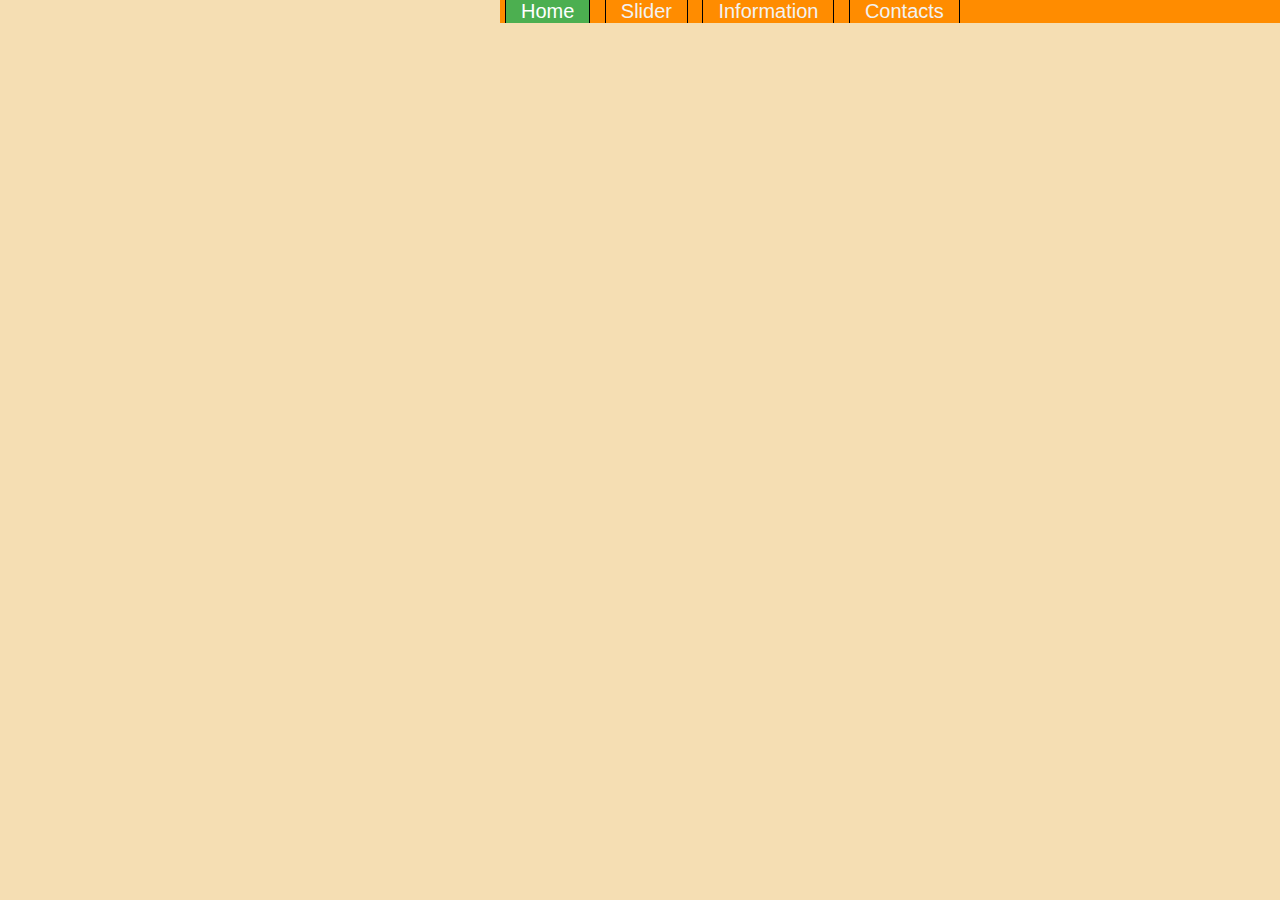
<file: Website folder/index.html>
<!DOCTYPE html>
<html lang="en">
<head>
    <meta charset="UTF-8">
    <meta name="viewport" content="width=device-width, initial-scale=1.0">
    <title>Main Page</title>
    <style>
        body {
          margin: 0;
          font-family:'Trebuchet MS', 'Lucida Sans Unicode', 'Lucida Grande', 'Lucida Sans', Arial, sans-serif;
        }
        
        .navigationBar {
          overflow: hidden;
          width: 1000px;
          position: relative;
          margin-left: 500px;
          background-color: darkorange;
        }
        
        .navigationBar a {
          color: #f2f2f2;
          text-align: center;
          padding: 15px;
          border: 1px solid black;
          width: 5%;
          margin: 5px;
          text-decoration:none;
          font-size: 20px;
        }
        
        .navigationBar a:hover {
          background-color: black;
          color: white;
        }
        
        .navigationBar a.whenMouseIsOn {
          background-color: #4CAF50;
          color: white;
        }
        
        </style>
</head>
<body style="background-color: wheat;">
    <div class="navigationBar" class="topnav-centered">        
        <a class="whenMouseIsOn" href="index.html">Home</a> 
        <a href="slider.html">Slider</a>   
        <a href="information.html">Information</a>   
        <a href="contacts.html">Contacts</a>             
    </div>
</body>
</html>
</file>
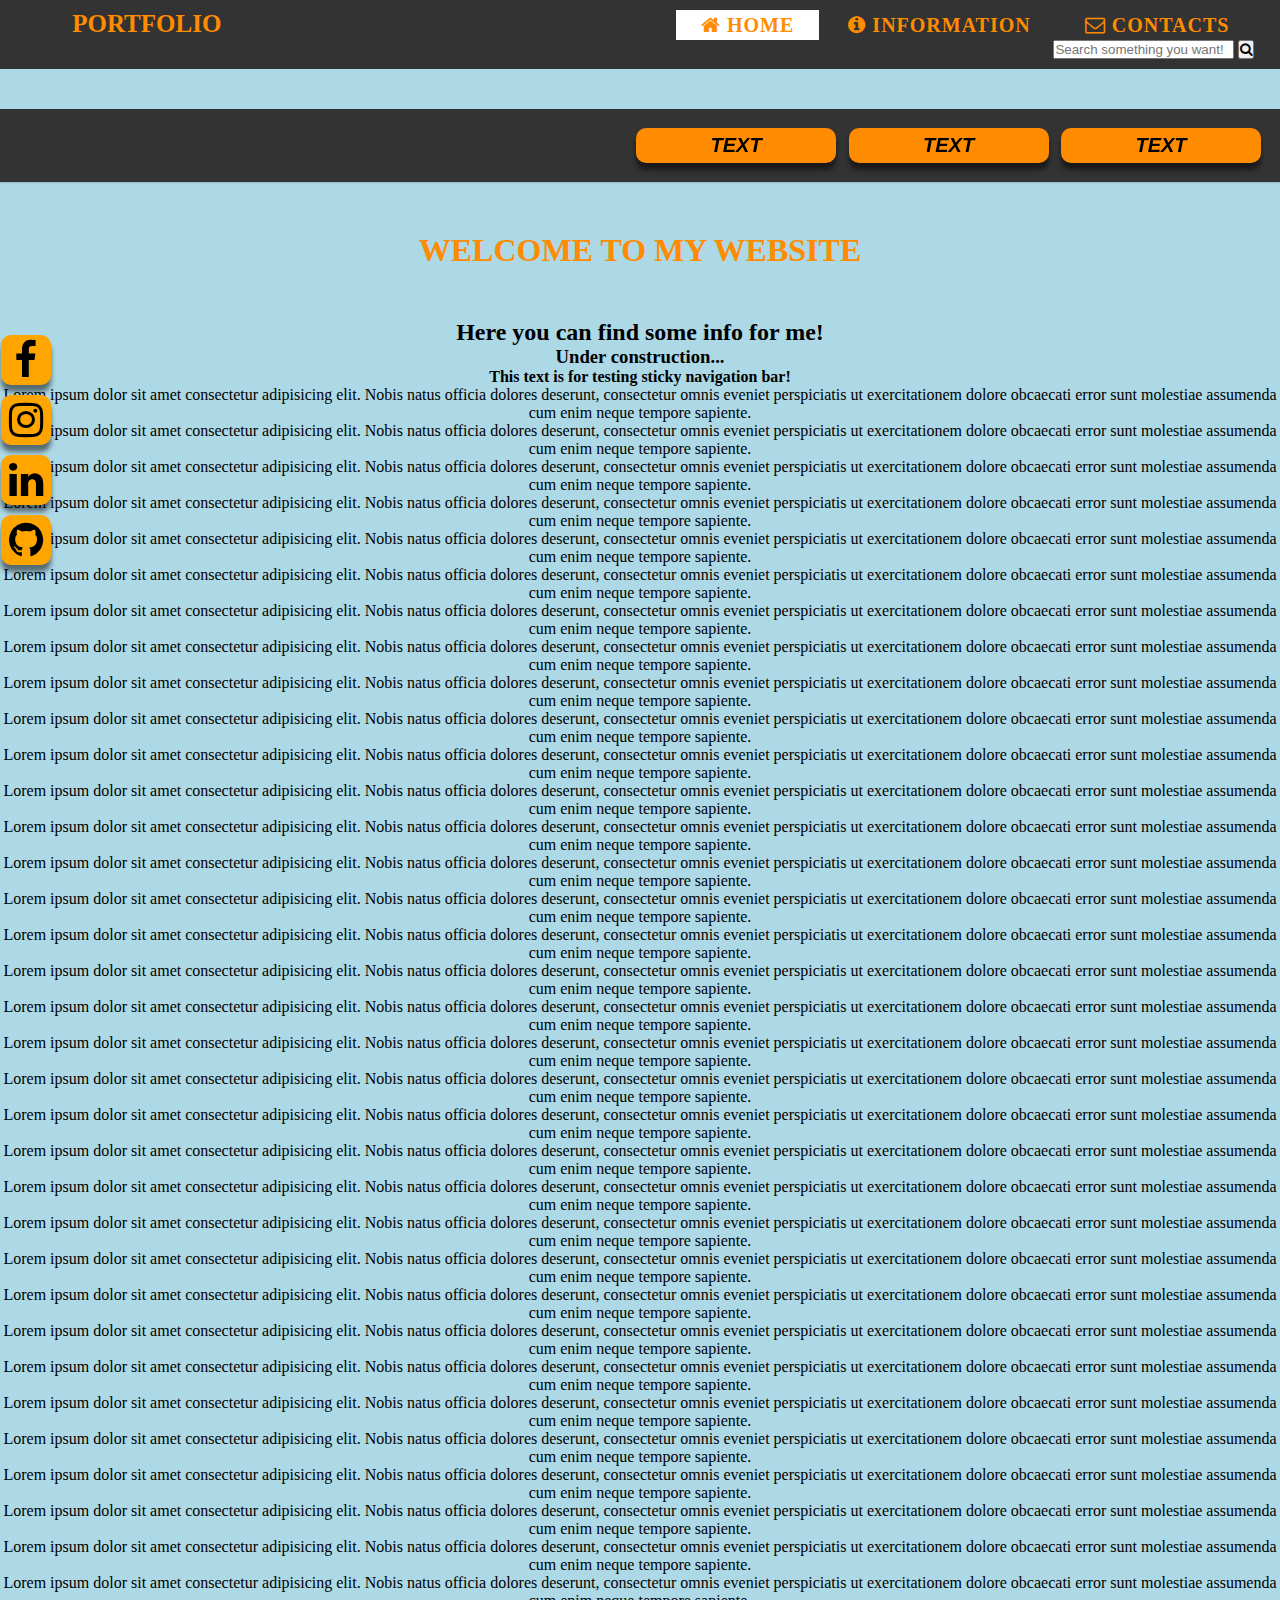
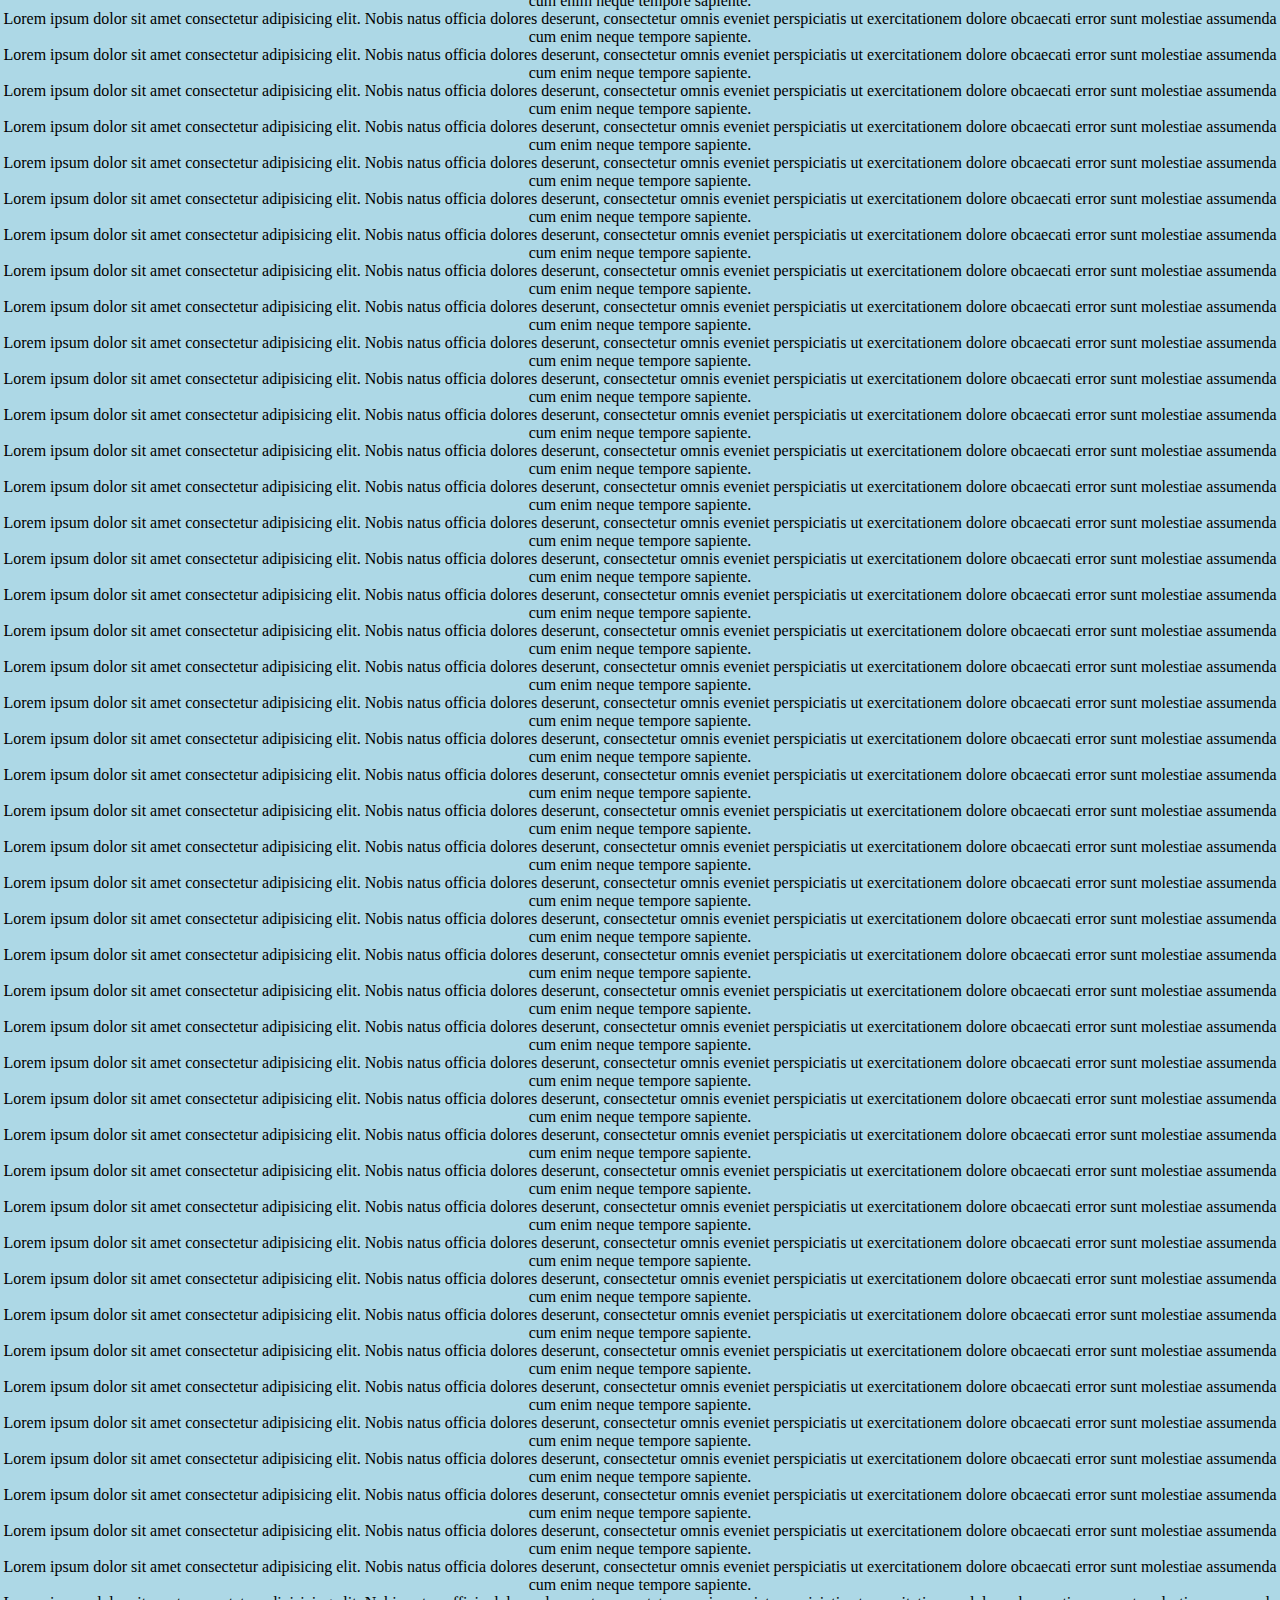
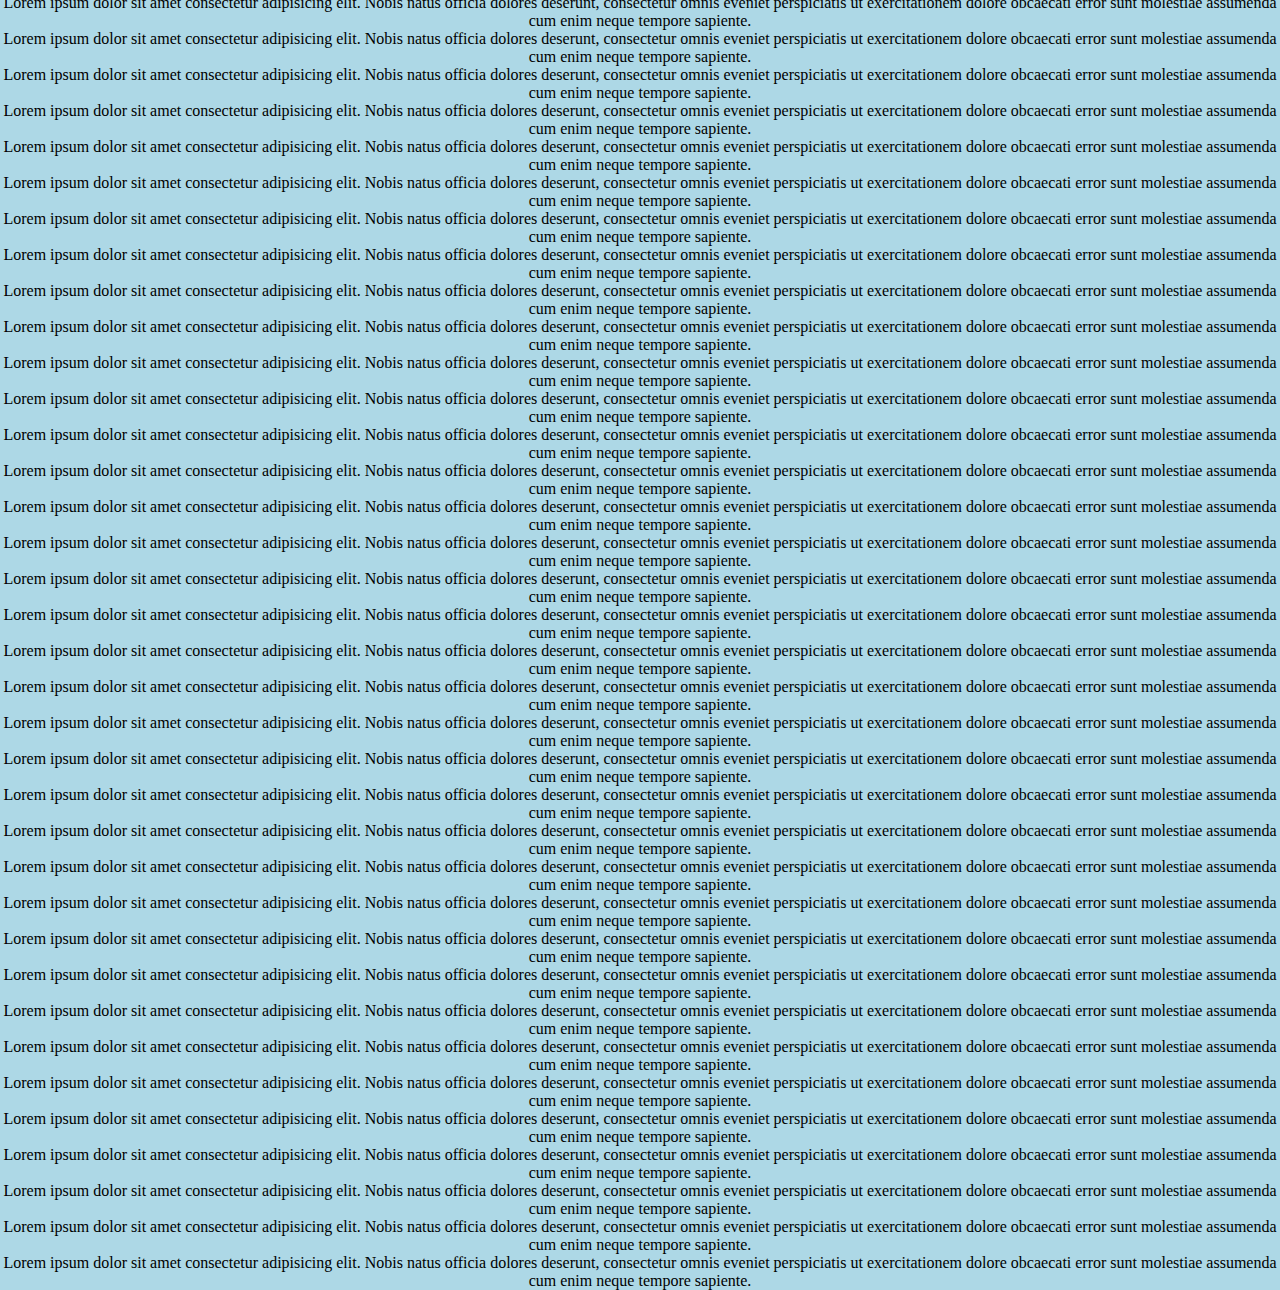
<file: Website folder/24.03.2020/index.html>
<!DOCTYPE html>
<html lang="en">
<head>
    <meta charset="UTF-8">
    <meta name="viewport" content="width=device-width, initial-scale=1.0">
    <link rel="stylesheet" href="contacts-socialBar.css">
    <link rel="stylesheet" href="https://stackpath.bootstrapcdn.com/font-awesome/4.7.0/css/font-awesome.min.css">
    <link rel="stylesheet" href="nav-bar.css">
    <link rel="stylesheet" href="style.css">
    <link rel="shortcut icon" type="image/png "href="images/tabicon.png">
    <title>Home Page</title>
</head>
<body > 
    <nav>
      <div class="LogoTitle">Portfolio</div> 
      <ul class="menus">
        <li><a class="active" href="index.html"><i class="fa fa-home"></i></i> Home</a></li> 
        <li><a href="information.html"><i class="fa fa-info-circle"></i> Information</a></li> 
        <li><a href="contacts.html"><i class="fa fa-envelope-o"></i> Contacts</a></li>
        <div class="searchy">
        <form action="/images/logo.png">
          <input type="text" placeholder="Search something you want!">
        <button type="submit"><i class="fa fa-search"></i></button>
        </form>
      </div>
      </ul>
    </nav>
      
    <div class="social-menu">     
      <ul>
        <li><a href="https://www.facebook.com/georgi.d99" target="_blank"><i class="fa fa-facebook"></i></a></li>
        <li><a href="https://www.instagram.com/georgi.d99/" target="_blank"><i class="fa fa-instagram"></i></a></li>
        <li><a href="https://www.linkedin.com/in/delchevgeorgi/" target="_blank"><i class="fa fa-linkedin"></i></a></li>
        <li><a href="https://www.github.com/georgidelchev" target="_blank"><i class="fa fa-github"></i></a></li>
      </ul>
    </div>
    
		<footer class="footer-distributed">
      
		<div class="footer-icons">
      <ul>
		      <a href="#"><i>TEXT</i></a>
		      <a href="#"><i>TEXT</i></a>
		      <a href="#"><i>TEXT</i></a>		      
      </ul>
    </div>
    
		</footer>
    
    <div class="welcome">
    <h1>WELCOME TO MY WEBSITE</h1>
    </div>
    <div class="infoForMe">
      <h2>Here you can find some info for me!</h2>
      <h3>Under construction...</h3>
      <h4>This text is for testing sticky navigation bar!</h4>
      <p>Lorem ipsum dolor sit amet consectetur adipisicing elit. Nobis natus officia dolores deserunt, consectetur omnis eveniet perspiciatis ut exercitationem dolore obcaecati error sunt molestiae assumenda cum enim neque tempore sapiente.</p>
      <p>Lorem ipsum dolor sit amet consectetur adipisicing elit. Nobis natus officia dolores deserunt, consectetur omnis eveniet perspiciatis ut exercitationem dolore obcaecati error sunt molestiae assumenda cum enim neque tempore sapiente.</p>
      <p>Lorem ipsum dolor sit amet consectetur adipisicing elit. Nobis natus officia dolores deserunt, consectetur omnis eveniet perspiciatis ut exercitationem dolore obcaecati error sunt molestiae assumenda cum enim neque tempore sapiente.</p>
      <p>Lorem ipsum dolor sit amet consectetur adipisicing elit. Nobis natus officia dolores deserunt, consectetur omnis eveniet perspiciatis ut exercitationem dolore obcaecati error sunt molestiae assumenda cum enim neque tempore sapiente.</p>
      <p>Lorem ipsum dolor sit amet consectetur adipisicing elit. Nobis natus officia dolores deserunt, consectetur omnis eveniet perspiciatis ut exercitationem dolore obcaecati error sunt molestiae assumenda cum enim neque tempore sapiente.</p>
      <p>Lorem ipsum dolor sit amet consectetur adipisicing elit. Nobis natus officia dolores deserunt, consectetur omnis eveniet perspiciatis ut exercitationem dolore obcaecati error sunt molestiae assumenda cum enim neque tempore sapiente.</p>
      <p>Lorem ipsum dolor sit amet consectetur adipisicing elit. Nobis natus officia dolores deserunt, consectetur omnis eveniet perspiciatis ut exercitationem dolore obcaecati error sunt molestiae assumenda cum enim neque tempore sapiente.</p>
      <p>Lorem ipsum dolor sit amet consectetur adipisicing elit. Nobis natus officia dolores deserunt, consectetur omnis eveniet perspiciatis ut exercitationem dolore obcaecati error sunt molestiae assumenda cum enim neque tempore sapiente.</p>
      <p>Lorem ipsum dolor sit amet consectetur adipisicing elit. Nobis natus officia dolores deserunt, consectetur omnis eveniet perspiciatis ut exercitationem dolore obcaecati error sunt molestiae assumenda cum enim neque tempore sapiente.</p>
      <p>Lorem ipsum dolor sit amet consectetur adipisicing elit. Nobis natus officia dolores deserunt, consectetur omnis eveniet perspiciatis ut exercitationem dolore obcaecati error sunt molestiae assumenda cum enim neque tempore sapiente.</p>
      <p>Lorem ipsum dolor sit amet consectetur adipisicing elit. Nobis natus officia dolores deserunt, consectetur omnis eveniet perspiciatis ut exercitationem dolore obcaecati error sunt molestiae assumenda cum enim neque tempore sapiente.</p>
      <p>Lorem ipsum dolor sit amet consectetur adipisicing elit. Nobis natus officia dolores deserunt, consectetur omnis eveniet perspiciatis ut exercitationem dolore obcaecati error sunt molestiae assumenda cum enim neque tempore sapiente.</p>
      <p>Lorem ipsum dolor sit amet consectetur adipisicing elit. Nobis natus officia dolores deserunt, consectetur omnis eveniet perspiciatis ut exercitationem dolore obcaecati error sunt molestiae assumenda cum enim neque tempore sapiente.</p>
      <p>Lorem ipsum dolor sit amet consectetur adipisicing elit. Nobis natus officia dolores deserunt, consectetur omnis eveniet perspiciatis ut exercitationem dolore obcaecati error sunt molestiae assumenda cum enim neque tempore sapiente.</p>
      <p>Lorem ipsum dolor sit amet consectetur adipisicing elit. Nobis natus officia dolores deserunt, consectetur omnis eveniet perspiciatis ut exercitationem dolore obcaecati error sunt molestiae assumenda cum enim neque tempore sapiente.</p>
      <p>Lorem ipsum dolor sit amet consectetur adipisicing elit. Nobis natus officia dolores deserunt, consectetur omnis eveniet perspiciatis ut exercitationem dolore obcaecati error sunt molestiae assumenda cum enim neque tempore sapiente.</p>
      <p>Lorem ipsum dolor sit amet consectetur adipisicing elit. Nobis natus officia dolores deserunt, consectetur omnis eveniet perspiciatis ut exercitationem dolore obcaecati error sunt molestiae assumenda cum enim neque tempore sapiente.</p>
      <p>Lorem ipsum dolor sit amet consectetur adipisicing elit. Nobis natus officia dolores deserunt, consectetur omnis eveniet perspiciatis ut exercitationem dolore obcaecati error sunt molestiae assumenda cum enim neque tempore sapiente.</p>
      <p>Lorem ipsum dolor sit amet consectetur adipisicing elit. Nobis natus officia dolores deserunt, consectetur omnis eveniet perspiciatis ut exercitationem dolore obcaecati error sunt molestiae assumenda cum enim neque tempore sapiente.</p>
      <p>Lorem ipsum dolor sit amet consectetur adipisicing elit. Nobis natus officia dolores deserunt, consectetur omnis eveniet perspiciatis ut exercitationem dolore obcaecati error sunt molestiae assumenda cum enim neque tempore sapiente.</p>
      <p>Lorem ipsum dolor sit amet consectetur adipisicing elit. Nobis natus officia dolores deserunt, consectetur omnis eveniet perspiciatis ut exercitationem dolore obcaecati error sunt molestiae assumenda cum enim neque tempore sapiente.</p>
      <p>Lorem ipsum dolor sit amet consectetur adipisicing elit. Nobis natus officia dolores deserunt, consectetur omnis eveniet perspiciatis ut exercitationem dolore obcaecati error sunt molestiae assumenda cum enim neque tempore sapiente.</p>
      <p>Lorem ipsum dolor sit amet consectetur adipisicing elit. Nobis natus officia dolores deserunt, consectetur omnis eveniet perspiciatis ut exercitationem dolore obcaecati error sunt molestiae assumenda cum enim neque tempore sapiente.</p>
      <p>Lorem ipsum dolor sit amet consectetur adipisicing elit. Nobis natus officia dolores deserunt, consectetur omnis eveniet perspiciatis ut exercitationem dolore obcaecati error sunt molestiae assumenda cum enim neque tempore sapiente.</p>
      <p>Lorem ipsum dolor sit amet consectetur adipisicing elit. Nobis natus officia dolores deserunt, consectetur omnis eveniet perspiciatis ut exercitationem dolore obcaecati error sunt molestiae assumenda cum enim neque tempore sapiente.</p>
      <p>Lorem ipsum dolor sit amet consectetur adipisicing elit. Nobis natus officia dolores deserunt, consectetur omnis eveniet perspiciatis ut exercitationem dolore obcaecati error sunt molestiae assumenda cum enim neque tempore sapiente.</p>
      <p>Lorem ipsum dolor sit amet consectetur adipisicing elit. Nobis natus officia dolores deserunt, consectetur omnis eveniet perspiciatis ut exercitationem dolore obcaecati error sunt molestiae assumenda cum enim neque tempore sapiente.</p>
      <p>Lorem ipsum dolor sit amet consectetur adipisicing elit. Nobis natus officia dolores deserunt, consectetur omnis eveniet perspiciatis ut exercitationem dolore obcaecati error sunt molestiae assumenda cum enim neque tempore sapiente.</p>
      <p>Lorem ipsum dolor sit amet consectetur adipisicing elit. Nobis natus officia dolores deserunt, consectetur omnis eveniet perspiciatis ut exercitationem dolore obcaecati error sunt molestiae assumenda cum enim neque tempore sapiente.</p>
      <p>Lorem ipsum dolor sit amet consectetur adipisicing elit. Nobis natus officia dolores deserunt, consectetur omnis eveniet perspiciatis ut exercitationem dolore obcaecati error sunt molestiae assumenda cum enim neque tempore sapiente.</p>
      <p>Lorem ipsum dolor sit amet consectetur adipisicing elit. Nobis natus officia dolores deserunt, consectetur omnis eveniet perspiciatis ut exercitationem dolore obcaecati error sunt molestiae assumenda cum enim neque tempore sapiente.</p>
      <p>Lorem ipsum dolor sit amet consectetur adipisicing elit. Nobis natus officia dolores deserunt, consectetur omnis eveniet perspiciatis ut exercitationem dolore obcaecati error sunt molestiae assumenda cum enim neque tempore sapiente.</p>
      <p>Lorem ipsum dolor sit amet consectetur adipisicing elit. Nobis natus officia dolores deserunt, consectetur omnis eveniet perspiciatis ut exercitationem dolore obcaecati error sunt molestiae assumenda cum enim neque tempore sapiente.</p>
      <p>Lorem ipsum dolor sit amet consectetur adipisicing elit. Nobis natus officia dolores deserunt, consectetur omnis eveniet perspiciatis ut exercitationem dolore obcaecati error sunt molestiae assumenda cum enim neque tempore sapiente.</p>
      <p>Lorem ipsum dolor sit amet consectetur adipisicing elit. Nobis natus officia dolores deserunt, consectetur omnis eveniet perspiciatis ut exercitationem dolore obcaecati error sunt molestiae assumenda cum enim neque tempore sapiente.</p>
      <p>Lorem ipsum dolor sit amet consectetur adipisicing elit. Nobis natus officia dolores deserunt, consectetur omnis eveniet perspiciatis ut exercitationem dolore obcaecati error sunt molestiae assumenda cum enim neque tempore sapiente.</p>
      <p>Lorem ipsum dolor sit amet consectetur adipisicing elit. Nobis natus officia dolores deserunt, consectetur omnis eveniet perspiciatis ut exercitationem dolore obcaecati error sunt molestiae assumenda cum enim neque tempore sapiente.</p>
      <p>Lorem ipsum dolor sit amet consectetur adipisicing elit. Nobis natus officia dolores deserunt, consectetur omnis eveniet perspiciatis ut exercitationem dolore obcaecati error sunt molestiae assumenda cum enim neque tempore sapiente.</p>
      <p>Lorem ipsum dolor sit amet consectetur adipisicing elit. Nobis natus officia dolores deserunt, consectetur omnis eveniet perspiciatis ut exercitationem dolore obcaecati error sunt molestiae assumenda cum enim neque tempore sapiente.</p>
      <p>Lorem ipsum dolor sit amet consectetur adipisicing elit. Nobis natus officia dolores deserunt, consectetur omnis eveniet perspiciatis ut exercitationem dolore obcaecati error sunt molestiae assumenda cum enim neque tempore sapiente.</p>
      <p>Lorem ipsum dolor sit amet consectetur adipisicing elit. Nobis natus officia dolores deserunt, consectetur omnis eveniet perspiciatis ut exercitationem dolore obcaecati error sunt molestiae assumenda cum enim neque tempore sapiente.</p>
      <p>Lorem ipsum dolor sit amet consectetur adipisicing elit. Nobis natus officia dolores deserunt, consectetur omnis eveniet perspiciatis ut exercitationem dolore obcaecati error sunt molestiae assumenda cum enim neque tempore sapiente.</p>
      <p>Lorem ipsum dolor sit amet consectetur adipisicing elit. Nobis natus officia dolores deserunt, consectetur omnis eveniet perspiciatis ut exercitationem dolore obcaecati error sunt molestiae assumenda cum enim neque tempore sapiente.</p>
      <p>Lorem ipsum dolor sit amet consectetur adipisicing elit. Nobis natus officia dolores deserunt, consectetur omnis eveniet perspiciatis ut exercitationem dolore obcaecati error sunt molestiae assumenda cum enim neque tempore sapiente.</p>
      <p>Lorem ipsum dolor sit amet consectetur adipisicing elit. Nobis natus officia dolores deserunt, consectetur omnis eveniet perspiciatis ut exercitationem dolore obcaecati error sunt molestiae assumenda cum enim neque tempore sapiente.</p>
      <p>Lorem ipsum dolor sit amet consectetur adipisicing elit. Nobis natus officia dolores deserunt, consectetur omnis eveniet perspiciatis ut exercitationem dolore obcaecati error sunt molestiae assumenda cum enim neque tempore sapiente.</p>
      <p>Lorem ipsum dolor sit amet consectetur adipisicing elit. Nobis natus officia dolores deserunt, consectetur omnis eveniet perspiciatis ut exercitationem dolore obcaecati error sunt molestiae assumenda cum enim neque tempore sapiente.</p>
      <p>Lorem ipsum dolor sit amet consectetur adipisicing elit. Nobis natus officia dolores deserunt, consectetur omnis eveniet perspiciatis ut exercitationem dolore obcaecati error sunt molestiae assumenda cum enim neque tempore sapiente.</p>
      <p>Lorem ipsum dolor sit amet consectetur adipisicing elit. Nobis natus officia dolores deserunt, consectetur omnis eveniet perspiciatis ut exercitationem dolore obcaecati error sunt molestiae assumenda cum enim neque tempore sapiente.</p>
      <p>Lorem ipsum dolor sit amet consectetur adipisicing elit. Nobis natus officia dolores deserunt, consectetur omnis eveniet perspiciatis ut exercitationem dolore obcaecati error sunt molestiae assumenda cum enim neque tempore sapiente.</p>
      <p>Lorem ipsum dolor sit amet consectetur adipisicing elit. Nobis natus officia dolores deserunt, consectetur omnis eveniet perspiciatis ut exercitationem dolore obcaecati error sunt molestiae assumenda cum enim neque tempore sapiente.</p>
      <p>Lorem ipsum dolor sit amet consectetur adipisicing elit. Nobis natus officia dolores deserunt, consectetur omnis eveniet perspiciatis ut exercitationem dolore obcaecati error sunt molestiae assumenda cum enim neque tempore sapiente.</p>
      <p>Lorem ipsum dolor sit amet consectetur adipisicing elit. Nobis natus officia dolores deserunt, consectetur omnis eveniet perspiciatis ut exercitationem dolore obcaecati error sunt molestiae assumenda cum enim neque tempore sapiente.</p>
      <p>Lorem ipsum dolor sit amet consectetur adipisicing elit. Nobis natus officia dolores deserunt, consectetur omnis eveniet perspiciatis ut exercitationem dolore obcaecati error sunt molestiae assumenda cum enim neque tempore sapiente.</p>
      <p>Lorem ipsum dolor sit amet consectetur adipisicing elit. Nobis natus officia dolores deserunt, consectetur omnis eveniet perspiciatis ut exercitationem dolore obcaecati error sunt molestiae assumenda cum enim neque tempore sapiente.</p>
      <p>Lorem ipsum dolor sit amet consectetur adipisicing elit. Nobis natus officia dolores deserunt, consectetur omnis eveniet perspiciatis ut exercitationem dolore obcaecati error sunt molestiae assumenda cum enim neque tempore sapiente.</p>
      <p>Lorem ipsum dolor sit amet consectetur adipisicing elit. Nobis natus officia dolores deserunt, consectetur omnis eveniet perspiciatis ut exercitationem dolore obcaecati error sunt molestiae assumenda cum enim neque tempore sapiente.</p>
      <p>Lorem ipsum dolor sit amet consectetur adipisicing elit. Nobis natus officia dolores deserunt, consectetur omnis eveniet perspiciatis ut exercitationem dolore obcaecati error sunt molestiae assumenda cum enim neque tempore sapiente.</p>
      <p>Lorem ipsum dolor sit amet consectetur adipisicing elit. Nobis natus officia dolores deserunt, consectetur omnis eveniet perspiciatis ut exercitationem dolore obcaecati error sunt molestiae assumenda cum enim neque tempore sapiente.</p>
      <p>Lorem ipsum dolor sit amet consectetur adipisicing elit. Nobis natus officia dolores deserunt, consectetur omnis eveniet perspiciatis ut exercitationem dolore obcaecati error sunt molestiae assumenda cum enim neque tempore sapiente.</p>
      <p>Lorem ipsum dolor sit amet consectetur adipisicing elit. Nobis natus officia dolores deserunt, consectetur omnis eveniet perspiciatis ut exercitationem dolore obcaecati error sunt molestiae assumenda cum enim neque tempore sapiente.</p>
      <p>Lorem ipsum dolor sit amet consectetur adipisicing elit. Nobis natus officia dolores deserunt, consectetur omnis eveniet perspiciatis ut exercitationem dolore obcaecati error sunt molestiae assumenda cum enim neque tempore sapiente.</p>
      <p>Lorem ipsum dolor sit amet consectetur adipisicing elit. Nobis natus officia dolores deserunt, consectetur omnis eveniet perspiciatis ut exercitationem dolore obcaecati error sunt molestiae assumenda cum enim neque tempore sapiente.</p>
      <p>Lorem ipsum dolor sit amet consectetur adipisicing elit. Nobis natus officia dolores deserunt, consectetur omnis eveniet perspiciatis ut exercitationem dolore obcaecati error sunt molestiae assumenda cum enim neque tempore sapiente.</p>
      <p>Lorem ipsum dolor sit amet consectetur adipisicing elit. Nobis natus officia dolores deserunt, consectetur omnis eveniet perspiciatis ut exercitationem dolore obcaecati error sunt molestiae assumenda cum enim neque tempore sapiente.</p>
      <p>Lorem ipsum dolor sit amet consectetur adipisicing elit. Nobis natus officia dolores deserunt, consectetur omnis eveniet perspiciatis ut exercitationem dolore obcaecati error sunt molestiae assumenda cum enim neque tempore sapiente.</p>
      <p>Lorem ipsum dolor sit amet consectetur adipisicing elit. Nobis natus officia dolores deserunt, consectetur omnis eveniet perspiciatis ut exercitationem dolore obcaecati error sunt molestiae assumenda cum enim neque tempore sapiente.</p>
      <p>Lorem ipsum dolor sit amet consectetur adipisicing elit. Nobis natus officia dolores deserunt, consectetur omnis eveniet perspiciatis ut exercitationem dolore obcaecati error sunt molestiae assumenda cum enim neque tempore sapiente.</p>
      <p>Lorem ipsum dolor sit amet consectetur adipisicing elit. Nobis natus officia dolores deserunt, consectetur omnis eveniet perspiciatis ut exercitationem dolore obcaecati error sunt molestiae assumenda cum enim neque tempore sapiente.</p>
      <p>Lorem ipsum dolor sit amet consectetur adipisicing elit. Nobis natus officia dolores deserunt, consectetur omnis eveniet perspiciatis ut exercitationem dolore obcaecati error sunt molestiae assumenda cum enim neque tempore sapiente.</p>
      <p>Lorem ipsum dolor sit amet consectetur adipisicing elit. Nobis natus officia dolores deserunt, consectetur omnis eveniet perspiciatis ut exercitationem dolore obcaecati error sunt molestiae assumenda cum enim neque tempore sapiente.</p>
      <p>Lorem ipsum dolor sit amet consectetur adipisicing elit. Nobis natus officia dolores deserunt, consectetur omnis eveniet perspiciatis ut exercitationem dolore obcaecati error sunt molestiae assumenda cum enim neque tempore sapiente.</p>
      <p>Lorem ipsum dolor sit amet consectetur adipisicing elit. Nobis natus officia dolores deserunt, consectetur omnis eveniet perspiciatis ut exercitationem dolore obcaecati error sunt molestiae assumenda cum enim neque tempore sapiente.</p>
      <p>Lorem ipsum dolor sit amet consectetur adipisicing elit. Nobis natus officia dolores deserunt, consectetur omnis eveniet perspiciatis ut exercitationem dolore obcaecati error sunt molestiae assumenda cum enim neque tempore sapiente.</p>
      <p>Lorem ipsum dolor sit amet consectetur adipisicing elit. Nobis natus officia dolores deserunt, consectetur omnis eveniet perspiciatis ut exercitationem dolore obcaecati error sunt molestiae assumenda cum enim neque tempore sapiente.</p>
      <p>Lorem ipsum dolor sit amet consectetur adipisicing elit. Nobis natus officia dolores deserunt, consectetur omnis eveniet perspiciatis ut exercitationem dolore obcaecati error sunt molestiae assumenda cum enim neque tempore sapiente.</p>
      <p>Lorem ipsum dolor sit amet consectetur adipisicing elit. Nobis natus officia dolores deserunt, consectetur omnis eveniet perspiciatis ut exercitationem dolore obcaecati error sunt molestiae assumenda cum enim neque tempore sapiente.</p>
      <p>Lorem ipsum dolor sit amet consectetur adipisicing elit. Nobis natus officia dolores deserunt, consectetur omnis eveniet perspiciatis ut exercitationem dolore obcaecati error sunt molestiae assumenda cum enim neque tempore sapiente.</p>
      <p>Lorem ipsum dolor sit amet consectetur adipisicing elit. Nobis natus officia dolores deserunt, consectetur omnis eveniet perspiciatis ut exercitationem dolore obcaecati error sunt molestiae assumenda cum enim neque tempore sapiente.</p>
      <p>Lorem ipsum dolor sit amet consectetur adipisicing elit. Nobis natus officia dolores deserunt, consectetur omnis eveniet perspiciatis ut exercitationem dolore obcaecati error sunt molestiae assumenda cum enim neque tempore sapiente.</p>
      <p>Lorem ipsum dolor sit amet consectetur adipisicing elit. Nobis natus officia dolores deserunt, consectetur omnis eveniet perspiciatis ut exercitationem dolore obcaecati error sunt molestiae assumenda cum enim neque tempore sapiente.</p>
      <p>Lorem ipsum dolor sit amet consectetur adipisicing elit. Nobis natus officia dolores deserunt, consectetur omnis eveniet perspiciatis ut exercitationem dolore obcaecati error sunt molestiae assumenda cum enim neque tempore sapiente.</p>
      <p>Lorem ipsum dolor sit amet consectetur adipisicing elit. Nobis natus officia dolores deserunt, consectetur omnis eveniet perspiciatis ut exercitationem dolore obcaecati error sunt molestiae assumenda cum enim neque tempore sapiente.</p>
      <p>Lorem ipsum dolor sit amet consectetur adipisicing elit. Nobis natus officia dolores deserunt, consectetur omnis eveniet perspiciatis ut exercitationem dolore obcaecati error sunt molestiae assumenda cum enim neque tempore sapiente.</p>
      <p>Lorem ipsum dolor sit amet consectetur adipisicing elit. Nobis natus officia dolores deserunt, consectetur omnis eveniet perspiciatis ut exercitationem dolore obcaecati error sunt molestiae assumenda cum enim neque tempore sapiente.</p>
      <p>Lorem ipsum dolor sit amet consectetur adipisicing elit. Nobis natus officia dolores deserunt, consectetur omnis eveniet perspiciatis ut exercitationem dolore obcaecati error sunt molestiae assumenda cum enim neque tempore sapiente.</p>
      <p>Lorem ipsum dolor sit amet consectetur adipisicing elit. Nobis natus officia dolores deserunt, consectetur omnis eveniet perspiciatis ut exercitationem dolore obcaecati error sunt molestiae assumenda cum enim neque tempore sapiente.</p>
      <p>Lorem ipsum dolor sit amet consectetur adipisicing elit. Nobis natus officia dolores deserunt, consectetur omnis eveniet perspiciatis ut exercitationem dolore obcaecati error sunt molestiae assumenda cum enim neque tempore sapiente.</p>
      <p>Lorem ipsum dolor sit amet consectetur adipisicing elit. Nobis natus officia dolores deserunt, consectetur omnis eveniet perspiciatis ut exercitationem dolore obcaecati error sunt molestiae assumenda cum enim neque tempore sapiente.</p>
      <p>Lorem ipsum dolor sit amet consectetur adipisicing elit. Nobis natus officia dolores deserunt, consectetur omnis eveniet perspiciatis ut exercitationem dolore obcaecati error sunt molestiae assumenda cum enim neque tempore sapiente.</p>
      <p>Lorem ipsum dolor sit amet consectetur adipisicing elit. Nobis natus officia dolores deserunt, consectetur omnis eveniet perspiciatis ut exercitationem dolore obcaecati error sunt molestiae assumenda cum enim neque tempore sapiente.</p>
      <p>Lorem ipsum dolor sit amet consectetur adipisicing elit. Nobis natus officia dolores deserunt, consectetur omnis eveniet perspiciatis ut exercitationem dolore obcaecati error sunt molestiae assumenda cum enim neque tempore sapiente.</p>
      <p>Lorem ipsum dolor sit amet consectetur adipisicing elit. Nobis natus officia dolores deserunt, consectetur omnis eveniet perspiciatis ut exercitationem dolore obcaecati error sunt molestiae assumenda cum enim neque tempore sapiente.</p>
      <p>Lorem ipsum dolor sit amet consectetur adipisicing elit. Nobis natus officia dolores deserunt, consectetur omnis eveniet perspiciatis ut exercitationem dolore obcaecati error sunt molestiae assumenda cum enim neque tempore sapiente.</p>
      <p>Lorem ipsum dolor sit amet consectetur adipisicing elit. Nobis natus officia dolores deserunt, consectetur omnis eveniet perspiciatis ut exercitationem dolore obcaecati error sunt molestiae assumenda cum enim neque tempore sapiente.</p>
      <p>Lorem ipsum dolor sit amet consectetur adipisicing elit. Nobis natus officia dolores deserunt, consectetur omnis eveniet perspiciatis ut exercitationem dolore obcaecati error sunt molestiae assumenda cum enim neque tempore sapiente.</p>
      <p>Lorem ipsum dolor sit amet consectetur adipisicing elit. Nobis natus officia dolores deserunt, consectetur omnis eveniet perspiciatis ut exercitationem dolore obcaecati error sunt molestiae assumenda cum enim neque tempore sapiente.</p>
      <p>Lorem ipsum dolor sit amet consectetur adipisicing elit. Nobis natus officia dolores deserunt, consectetur omnis eveniet perspiciatis ut exercitationem dolore obcaecati error sunt molestiae assumenda cum enim neque tempore sapiente.</p>
      <p>Lorem ipsum dolor sit amet consectetur adipisicing elit. Nobis natus officia dolores deserunt, consectetur omnis eveniet perspiciatis ut exercitationem dolore obcaecati error sunt molestiae assumenda cum enim neque tempore sapiente.</p>
      <p>Lorem ipsum dolor sit amet consectetur adipisicing elit. Nobis natus officia dolores deserunt, consectetur omnis eveniet perspiciatis ut exercitationem dolore obcaecati error sunt molestiae assumenda cum enim neque tempore sapiente.</p>
      <p>Lorem ipsum dolor sit amet consectetur adipisicing elit. Nobis natus officia dolores deserunt, consectetur omnis eveniet perspiciatis ut exercitationem dolore obcaecati error sunt molestiae assumenda cum enim neque tempore sapiente.</p>
      <p>Lorem ipsum dolor sit amet consectetur adipisicing elit. Nobis natus officia dolores deserunt, consectetur omnis eveniet perspiciatis ut exercitationem dolore obcaecati error sunt molestiae assumenda cum enim neque tempore sapiente.</p>
      <p>Lorem ipsum dolor sit amet consectetur adipisicing elit. Nobis natus officia dolores deserunt, consectetur omnis eveniet perspiciatis ut exercitationem dolore obcaecati error sunt molestiae assumenda cum enim neque tempore sapiente.</p>
      <p>Lorem ipsum dolor sit amet consectetur adipisicing elit. Nobis natus officia dolores deserunt, consectetur omnis eveniet perspiciatis ut exercitationem dolore obcaecati error sunt molestiae assumenda cum enim neque tempore sapiente.</p>
      <p>Lorem ipsum dolor sit amet consectetur adipisicing elit. Nobis natus officia dolores deserunt, consectetur omnis eveniet perspiciatis ut exercitationem dolore obcaecati error sunt molestiae assumenda cum enim neque tempore sapiente.</p>
      <p>Lorem ipsum dolor sit amet consectetur adipisicing elit. Nobis natus officia dolores deserunt, consectetur omnis eveniet perspiciatis ut exercitationem dolore obcaecati error sunt molestiae assumenda cum enim neque tempore sapiente.</p>
      <p>Lorem ipsum dolor sit amet consectetur adipisicing elit. Nobis natus officia dolores deserunt, consectetur omnis eveniet perspiciatis ut exercitationem dolore obcaecati error sunt molestiae assumenda cum enim neque tempore sapiente.</p>
      <p>Lorem ipsum dolor sit amet consectetur adipisicing elit. Nobis natus officia dolores deserunt, consectetur omnis eveniet perspiciatis ut exercitationem dolore obcaecati error sunt molestiae assumenda cum enim neque tempore sapiente.</p>
      <p>Lorem ipsum dolor sit amet consectetur adipisicing elit. Nobis natus officia dolores deserunt, consectetur omnis eveniet perspiciatis ut exercitationem dolore obcaecati error sunt molestiae assumenda cum enim neque tempore sapiente.</p>
      <p>Lorem ipsum dolor sit amet consectetur adipisicing elit. Nobis natus officia dolores deserunt, consectetur omnis eveniet perspiciatis ut exercitationem dolore obcaecati error sunt molestiae assumenda cum enim neque tempore sapiente.</p>
      <p>Lorem ipsum dolor sit amet consectetur adipisicing elit. Nobis natus officia dolores deserunt, consectetur omnis eveniet perspiciatis ut exercitationem dolore obcaecati error sunt molestiae assumenda cum enim neque tempore sapiente.</p>
      <p>Lorem ipsum dolor sit amet consectetur adipisicing elit. Nobis natus officia dolores deserunt, consectetur omnis eveniet perspiciatis ut exercitationem dolore obcaecati error sunt molestiae assumenda cum enim neque tempore sapiente.</p>
      <p>Lorem ipsum dolor sit amet consectetur adipisicing elit. Nobis natus officia dolores deserunt, consectetur omnis eveniet perspiciatis ut exercitationem dolore obcaecati error sunt molestiae assumenda cum enim neque tempore sapiente.</p>
      <p>Lorem ipsum dolor sit amet consectetur adipisicing elit. Nobis natus officia dolores deserunt, consectetur omnis eveniet perspiciatis ut exercitationem dolore obcaecati error sunt molestiae assumenda cum enim neque tempore sapiente.</p>
    </div>
    <div class="text">
  </div>
</body>
</html>
</file>
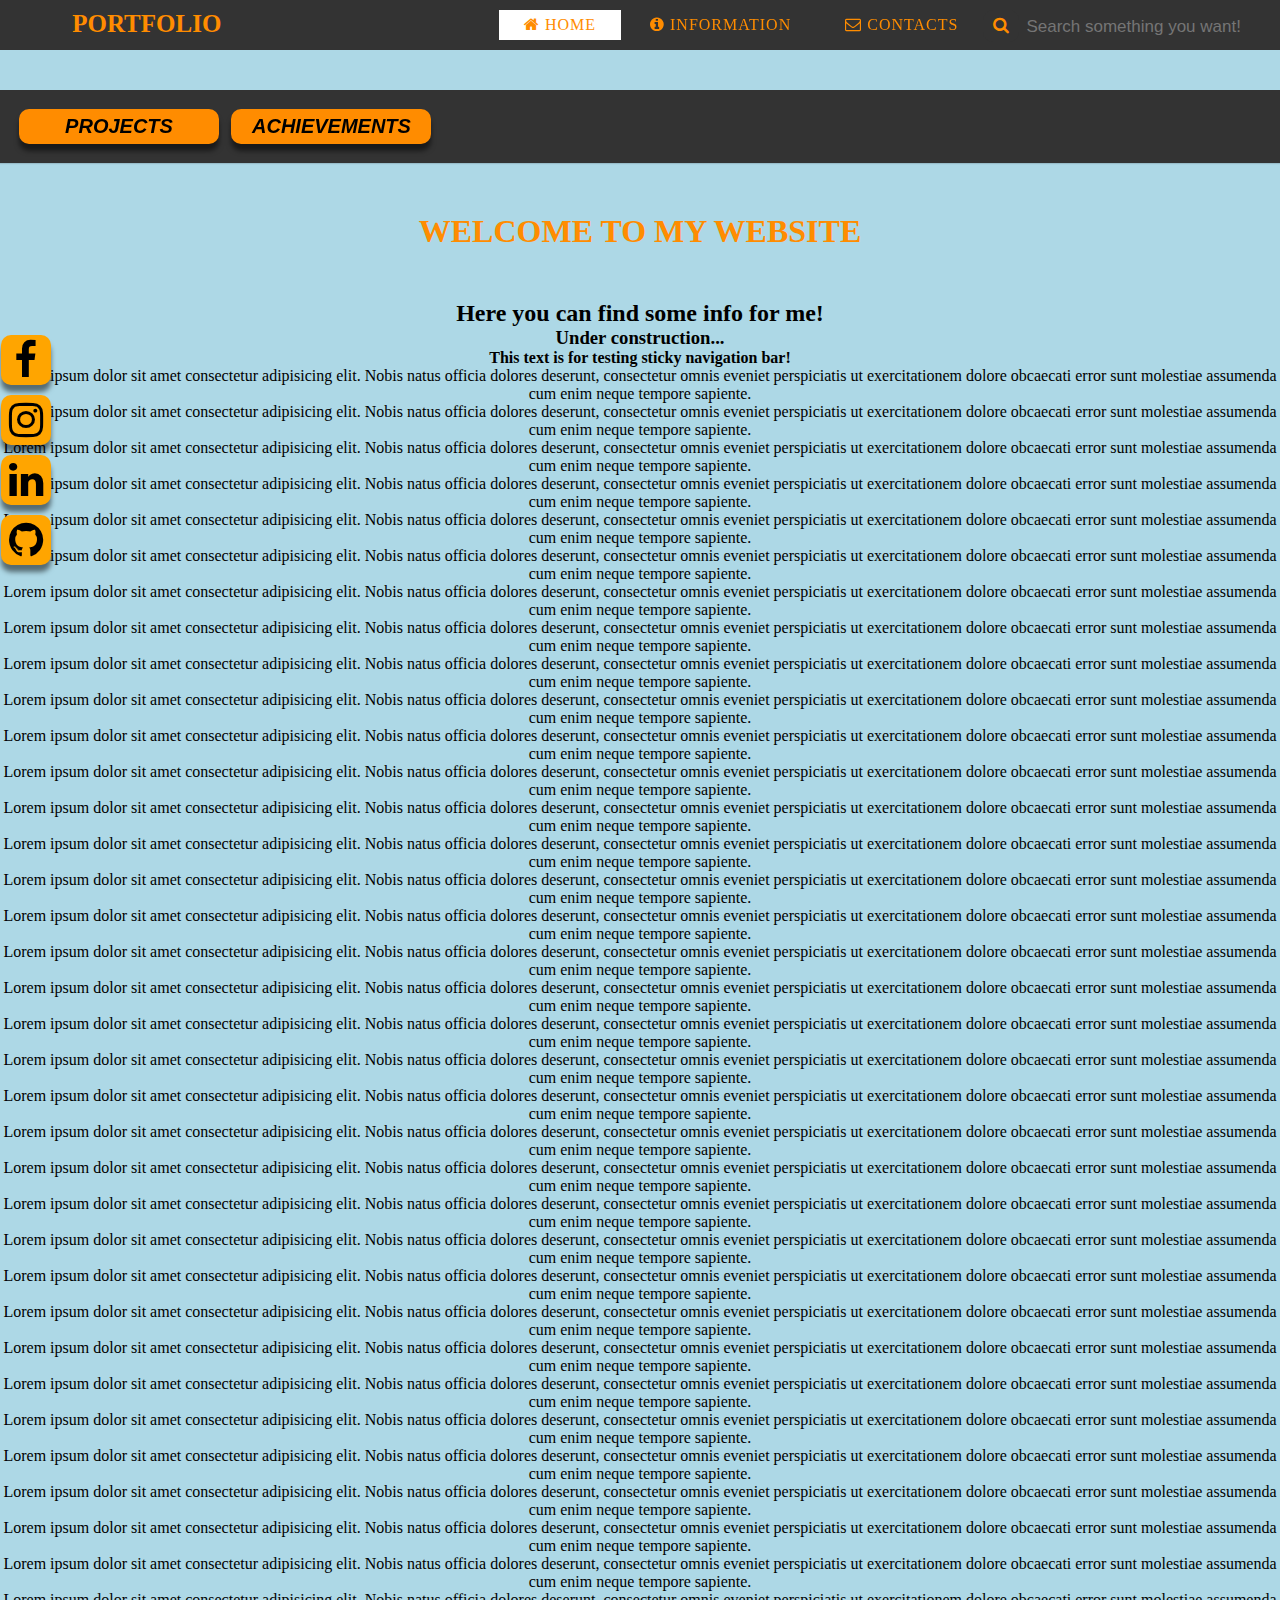
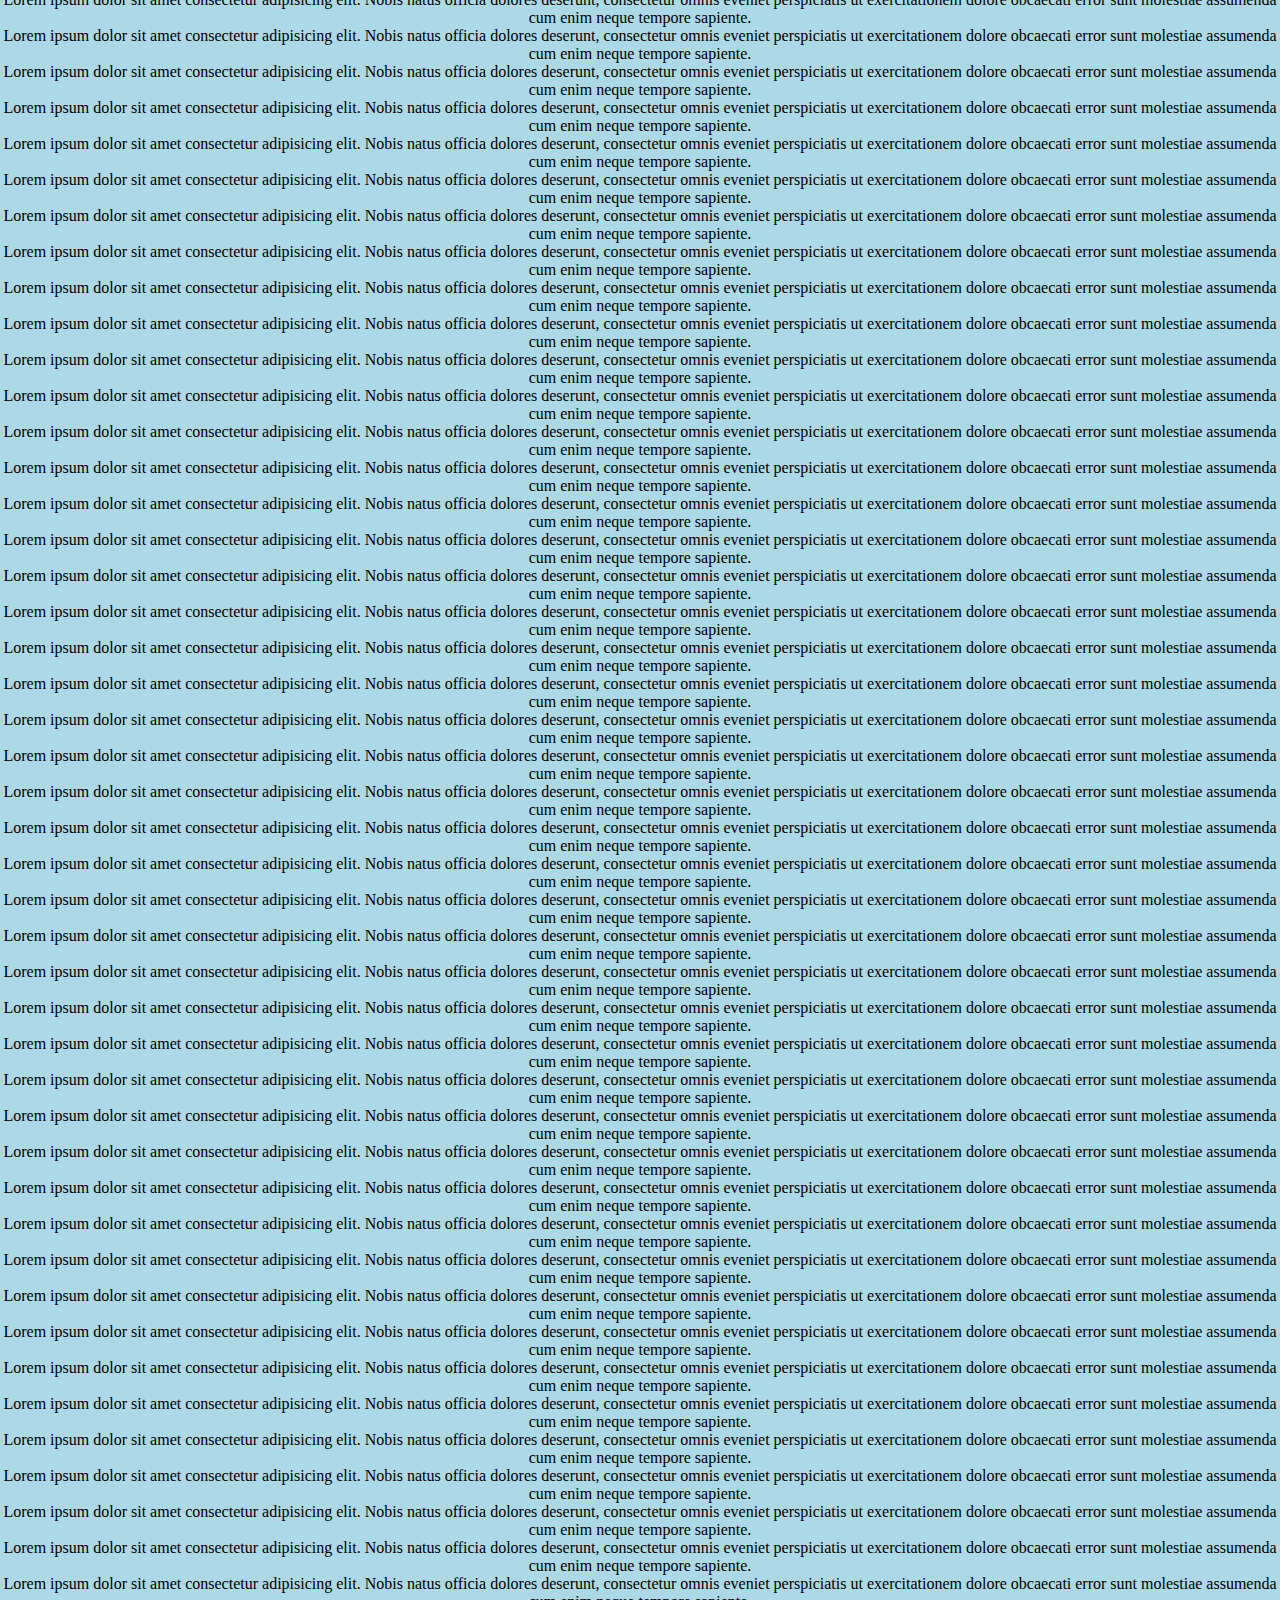
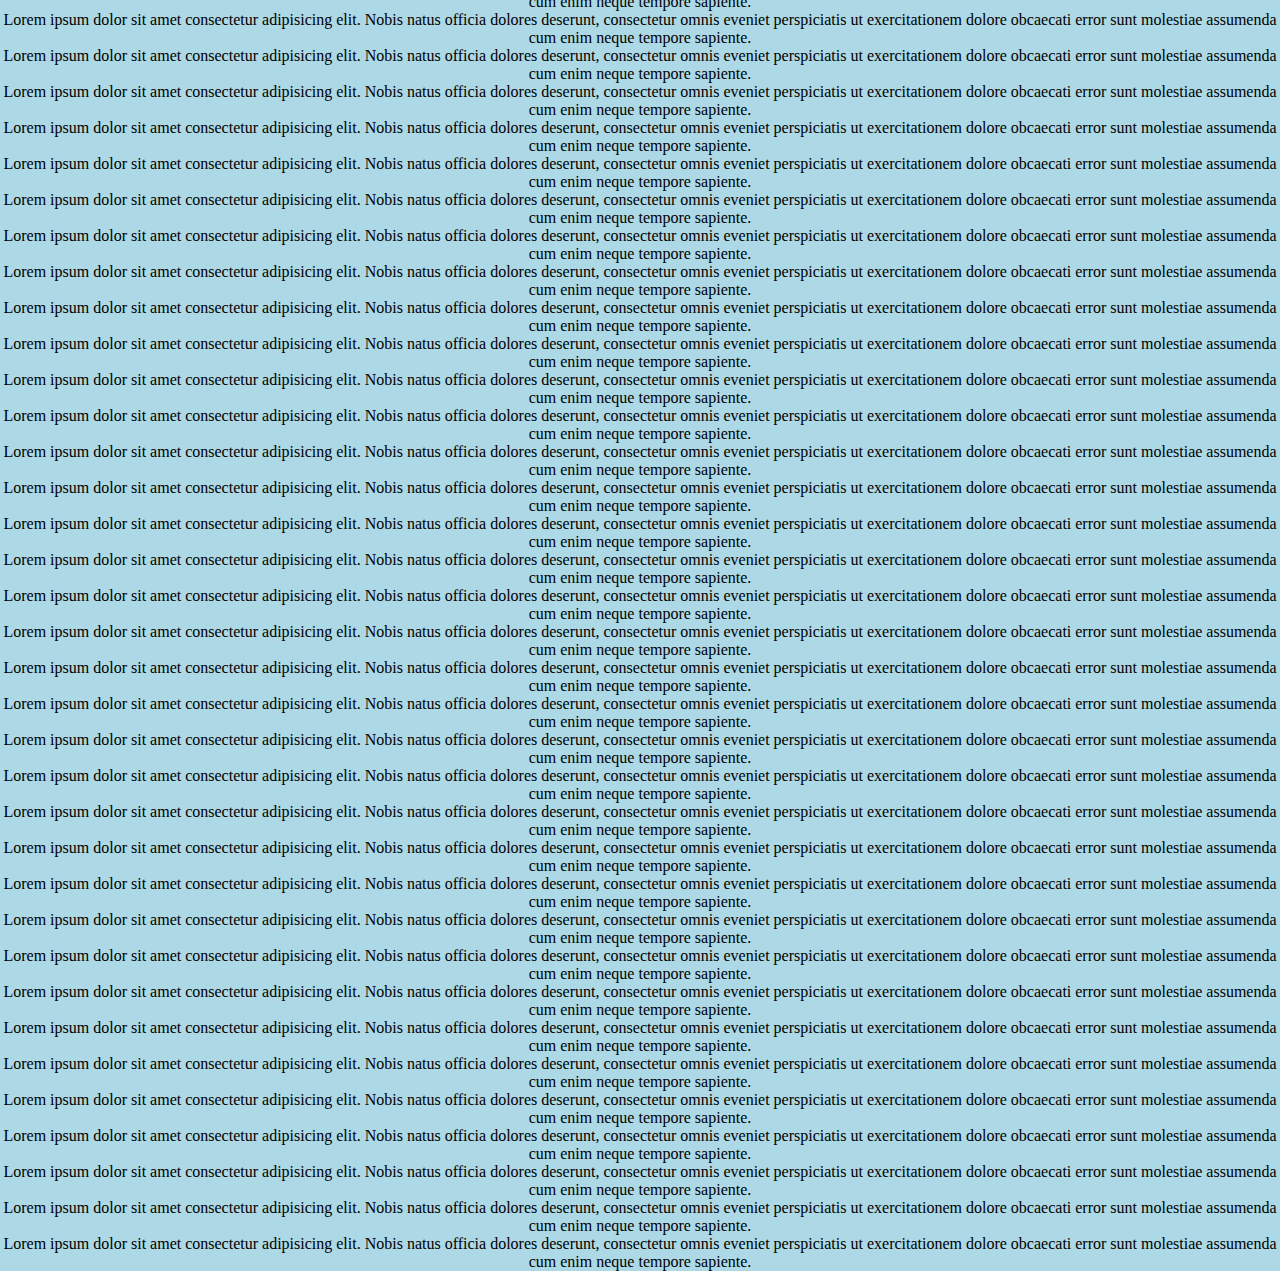
<file: All Files/Website folder/27.03.2020/index.html>
<!DOCTYPE html>
<html lang="en">
<head>
    <meta charset="UTF-8">
    <meta name="viewport" content="width=device-width, initial-scale=1.0">
    <link rel="stylesheet" href="contacts-socialBar.css">
    <link rel="stylesheet" href="https://stackpath.bootstrapcdn.com/font-awesome/4.7.0/css/font-awesome.min.css">
    <link rel="stylesheet" href="nav-bar.css">
    <link rel="stylesheet" href="style.css">
    <link rel="shortcut icon" type="image/png "href="images/tabicon.png">
    <title>Home Page</title>
</head>
<body > 
    <nav>
      <div class="LogoTitle">Portfolio</div> 
      <ul class="menus">
        <li><a class="active" href="index.html"><i class="fa fa-home"></i></i> Home</a></li> 
        <li><a href="information.html"><i class="fa fa-info-circle"></i> Information</a></li> 
        <li><a href="contacts.html"><i class="fa fa-envelope-o"></i> Contacts</a></li>
        <div class="searchy">
        <form action="/images/logo.png">
          <input type="text" placeholder="Search something you want!">
        <button type="submit"><i class="fa fa-search"></i></button>
        </form>
      </div>
      </ul>
    </nav>
      
    <div class="social-menu">     
      <ul>
        <li><a href="https://www.facebook.com/georgi.d99" target="_blank"><i class="fa fa-facebook"></i></a></li>
        <li><a href="https://www.instagram.com/georgi.d99/" target="_blank"><i class="fa fa-instagram"></i></a></li>
        <li><a href="https://www.linkedin.com/in/delchevgeorgi/" target="_blank"><i class="fa fa-linkedin"></i></a></li>
        <li><a href="https://www.github.com/georgidelchev" target="_blank"><i class="fa fa-github"></i></a></li>
      </ul>
    </div>
    
		<footer class="footer-distributed">
      
		<div class="footer-icons">
      <ul>
		      <a href="https://www.github.com/georgidelchev" target="_blank"><i>PROJECTS</i></a>
		      <a href="#"><i>ACHIEVEMENTS</i></a>      		      
      </ul>
    </div>
    
		</footer>
    
    <div class="welcome">
    <h1>WELCOME TO MY WEBSITE</h1>
    </div>
    <div class="infoForMe">
      <h2>Here you can find some info for me!</h2>
      <h3>Under construction...</h3>
      <h4>This text is for testing sticky navigation bar!</h4>
      <p>Lorem ipsum dolor sit amet consectetur adipisicing elit. Nobis natus officia dolores deserunt, consectetur omnis eveniet perspiciatis ut exercitationem dolore obcaecati error sunt molestiae assumenda cum enim neque tempore sapiente.</p>
      <p>Lorem ipsum dolor sit amet consectetur adipisicing elit. Nobis natus officia dolores deserunt, consectetur omnis eveniet perspiciatis ut exercitationem dolore obcaecati error sunt molestiae assumenda cum enim neque tempore sapiente.</p>
      <p>Lorem ipsum dolor sit amet consectetur adipisicing elit. Nobis natus officia dolores deserunt, consectetur omnis eveniet perspiciatis ut exercitationem dolore obcaecati error sunt molestiae assumenda cum enim neque tempore sapiente.</p>
      <p>Lorem ipsum dolor sit amet consectetur adipisicing elit. Nobis natus officia dolores deserunt, consectetur omnis eveniet perspiciatis ut exercitationem dolore obcaecati error sunt molestiae assumenda cum enim neque tempore sapiente.</p>
      <p>Lorem ipsum dolor sit amet consectetur adipisicing elit. Nobis natus officia dolores deserunt, consectetur omnis eveniet perspiciatis ut exercitationem dolore obcaecati error sunt molestiae assumenda cum enim neque tempore sapiente.</p>
      <p>Lorem ipsum dolor sit amet consectetur adipisicing elit. Nobis natus officia dolores deserunt, consectetur omnis eveniet perspiciatis ut exercitationem dolore obcaecati error sunt molestiae assumenda cum enim neque tempore sapiente.</p>
      <p>Lorem ipsum dolor sit amet consectetur adipisicing elit. Nobis natus officia dolores deserunt, consectetur omnis eveniet perspiciatis ut exercitationem dolore obcaecati error sunt molestiae assumenda cum enim neque tempore sapiente.</p>
      <p>Lorem ipsum dolor sit amet consectetur adipisicing elit. Nobis natus officia dolores deserunt, consectetur omnis eveniet perspiciatis ut exercitationem dolore obcaecati error sunt molestiae assumenda cum enim neque tempore sapiente.</p>
      <p>Lorem ipsum dolor sit amet consectetur adipisicing elit. Nobis natus officia dolores deserunt, consectetur omnis eveniet perspiciatis ut exercitationem dolore obcaecati error sunt molestiae assumenda cum enim neque tempore sapiente.</p>
      <p>Lorem ipsum dolor sit amet consectetur adipisicing elit. Nobis natus officia dolores deserunt, consectetur omnis eveniet perspiciatis ut exercitationem dolore obcaecati error sunt molestiae assumenda cum enim neque tempore sapiente.</p>
      <p>Lorem ipsum dolor sit amet consectetur adipisicing elit. Nobis natus officia dolores deserunt, consectetur omnis eveniet perspiciatis ut exercitationem dolore obcaecati error sunt molestiae assumenda cum enim neque tempore sapiente.</p>
      <p>Lorem ipsum dolor sit amet consectetur adipisicing elit. Nobis natus officia dolores deserunt, consectetur omnis eveniet perspiciatis ut exercitationem dolore obcaecati error sunt molestiae assumenda cum enim neque tempore sapiente.</p>
      <p>Lorem ipsum dolor sit amet consectetur adipisicing elit. Nobis natus officia dolores deserunt, consectetur omnis eveniet perspiciatis ut exercitationem dolore obcaecati error sunt molestiae assumenda cum enim neque tempore sapiente.</p>
      <p>Lorem ipsum dolor sit amet consectetur adipisicing elit. Nobis natus officia dolores deserunt, consectetur omnis eveniet perspiciatis ut exercitationem dolore obcaecati error sunt molestiae assumenda cum enim neque tempore sapiente.</p>
      <p>Lorem ipsum dolor sit amet consectetur adipisicing elit. Nobis natus officia dolores deserunt, consectetur omnis eveniet perspiciatis ut exercitationem dolore obcaecati error sunt molestiae assumenda cum enim neque tempore sapiente.</p>
      <p>Lorem ipsum dolor sit amet consectetur adipisicing elit. Nobis natus officia dolores deserunt, consectetur omnis eveniet perspiciatis ut exercitationem dolore obcaecati error sunt molestiae assumenda cum enim neque tempore sapiente.</p>
      <p>Lorem ipsum dolor sit amet consectetur adipisicing elit. Nobis natus officia dolores deserunt, consectetur omnis eveniet perspiciatis ut exercitationem dolore obcaecati error sunt molestiae assumenda cum enim neque tempore sapiente.</p>
      <p>Lorem ipsum dolor sit amet consectetur adipisicing elit. Nobis natus officia dolores deserunt, consectetur omnis eveniet perspiciatis ut exercitationem dolore obcaecati error sunt molestiae assumenda cum enim neque tempore sapiente.</p>
      <p>Lorem ipsum dolor sit amet consectetur adipisicing elit. Nobis natus officia dolores deserunt, consectetur omnis eveniet perspiciatis ut exercitationem dolore obcaecati error sunt molestiae assumenda cum enim neque tempore sapiente.</p>
      <p>Lorem ipsum dolor sit amet consectetur adipisicing elit. Nobis natus officia dolores deserunt, consectetur omnis eveniet perspiciatis ut exercitationem dolore obcaecati error sunt molestiae assumenda cum enim neque tempore sapiente.</p>
      <p>Lorem ipsum dolor sit amet consectetur adipisicing elit. Nobis natus officia dolores deserunt, consectetur omnis eveniet perspiciatis ut exercitationem dolore obcaecati error sunt molestiae assumenda cum enim neque tempore sapiente.</p>
      <p>Lorem ipsum dolor sit amet consectetur adipisicing elit. Nobis natus officia dolores deserunt, consectetur omnis eveniet perspiciatis ut exercitationem dolore obcaecati error sunt molestiae assumenda cum enim neque tempore sapiente.</p>
      <p>Lorem ipsum dolor sit amet consectetur adipisicing elit. Nobis natus officia dolores deserunt, consectetur omnis eveniet perspiciatis ut exercitationem dolore obcaecati error sunt molestiae assumenda cum enim neque tempore sapiente.</p>
      <p>Lorem ipsum dolor sit amet consectetur adipisicing elit. Nobis natus officia dolores deserunt, consectetur omnis eveniet perspiciatis ut exercitationem dolore obcaecati error sunt molestiae assumenda cum enim neque tempore sapiente.</p>
      <p>Lorem ipsum dolor sit amet consectetur adipisicing elit. Nobis natus officia dolores deserunt, consectetur omnis eveniet perspiciatis ut exercitationem dolore obcaecati error sunt molestiae assumenda cum enim neque tempore sapiente.</p>
      <p>Lorem ipsum dolor sit amet consectetur adipisicing elit. Nobis natus officia dolores deserunt, consectetur omnis eveniet perspiciatis ut exercitationem dolore obcaecati error sunt molestiae assumenda cum enim neque tempore sapiente.</p>
      <p>Lorem ipsum dolor sit amet consectetur adipisicing elit. Nobis natus officia dolores deserunt, consectetur omnis eveniet perspiciatis ut exercitationem dolore obcaecati error sunt molestiae assumenda cum enim neque tempore sapiente.</p>
      <p>Lorem ipsum dolor sit amet consectetur adipisicing elit. Nobis natus officia dolores deserunt, consectetur omnis eveniet perspiciatis ut exercitationem dolore obcaecati error sunt molestiae assumenda cum enim neque tempore sapiente.</p>
      <p>Lorem ipsum dolor sit amet consectetur adipisicing elit. Nobis natus officia dolores deserunt, consectetur omnis eveniet perspiciatis ut exercitationem dolore obcaecati error sunt molestiae assumenda cum enim neque tempore sapiente.</p>
      <p>Lorem ipsum dolor sit amet consectetur adipisicing elit. Nobis natus officia dolores deserunt, consectetur omnis eveniet perspiciatis ut exercitationem dolore obcaecati error sunt molestiae assumenda cum enim neque tempore sapiente.</p>
      <p>Lorem ipsum dolor sit amet consectetur adipisicing elit. Nobis natus officia dolores deserunt, consectetur omnis eveniet perspiciatis ut exercitationem dolore obcaecati error sunt molestiae assumenda cum enim neque tempore sapiente.</p>
      <p>Lorem ipsum dolor sit amet consectetur adipisicing elit. Nobis natus officia dolores deserunt, consectetur omnis eveniet perspiciatis ut exercitationem dolore obcaecati error sunt molestiae assumenda cum enim neque tempore sapiente.</p>
      <p>Lorem ipsum dolor sit amet consectetur adipisicing elit. Nobis natus officia dolores deserunt, consectetur omnis eveniet perspiciatis ut exercitationem dolore obcaecati error sunt molestiae assumenda cum enim neque tempore sapiente.</p>
      <p>Lorem ipsum dolor sit amet consectetur adipisicing elit. Nobis natus officia dolores deserunt, consectetur omnis eveniet perspiciatis ut exercitationem dolore obcaecati error sunt molestiae assumenda cum enim neque tempore sapiente.</p>
      <p>Lorem ipsum dolor sit amet consectetur adipisicing elit. Nobis natus officia dolores deserunt, consectetur omnis eveniet perspiciatis ut exercitationem dolore obcaecati error sunt molestiae assumenda cum enim neque tempore sapiente.</p>
      <p>Lorem ipsum dolor sit amet consectetur adipisicing elit. Nobis natus officia dolores deserunt, consectetur omnis eveniet perspiciatis ut exercitationem dolore obcaecati error sunt molestiae assumenda cum enim neque tempore sapiente.</p>
      <p>Lorem ipsum dolor sit amet consectetur adipisicing elit. Nobis natus officia dolores deserunt, consectetur omnis eveniet perspiciatis ut exercitationem dolore obcaecati error sunt molestiae assumenda cum enim neque tempore sapiente.</p>
      <p>Lorem ipsum dolor sit amet consectetur adipisicing elit. Nobis natus officia dolores deserunt, consectetur omnis eveniet perspiciatis ut exercitationem dolore obcaecati error sunt molestiae assumenda cum enim neque tempore sapiente.</p>
      <p>Lorem ipsum dolor sit amet consectetur adipisicing elit. Nobis natus officia dolores deserunt, consectetur omnis eveniet perspiciatis ut exercitationem dolore obcaecati error sunt molestiae assumenda cum enim neque tempore sapiente.</p>
      <p>Lorem ipsum dolor sit amet consectetur adipisicing elit. Nobis natus officia dolores deserunt, consectetur omnis eveniet perspiciatis ut exercitationem dolore obcaecati error sunt molestiae assumenda cum enim neque tempore sapiente.</p>
      <p>Lorem ipsum dolor sit amet consectetur adipisicing elit. Nobis natus officia dolores deserunt, consectetur omnis eveniet perspiciatis ut exercitationem dolore obcaecati error sunt molestiae assumenda cum enim neque tempore sapiente.</p>
      <p>Lorem ipsum dolor sit amet consectetur adipisicing elit. Nobis natus officia dolores deserunt, consectetur omnis eveniet perspiciatis ut exercitationem dolore obcaecati error sunt molestiae assumenda cum enim neque tempore sapiente.</p>
      <p>Lorem ipsum dolor sit amet consectetur adipisicing elit. Nobis natus officia dolores deserunt, consectetur omnis eveniet perspiciatis ut exercitationem dolore obcaecati error sunt molestiae assumenda cum enim neque tempore sapiente.</p>
      <p>Lorem ipsum dolor sit amet consectetur adipisicing elit. Nobis natus officia dolores deserunt, consectetur omnis eveniet perspiciatis ut exercitationem dolore obcaecati error sunt molestiae assumenda cum enim neque tempore sapiente.</p>
      <p>Lorem ipsum dolor sit amet consectetur adipisicing elit. Nobis natus officia dolores deserunt, consectetur omnis eveniet perspiciatis ut exercitationem dolore obcaecati error sunt molestiae assumenda cum enim neque tempore sapiente.</p>
      <p>Lorem ipsum dolor sit amet consectetur adipisicing elit. Nobis natus officia dolores deserunt, consectetur omnis eveniet perspiciatis ut exercitationem dolore obcaecati error sunt molestiae assumenda cum enim neque tempore sapiente.</p>
      <p>Lorem ipsum dolor sit amet consectetur adipisicing elit. Nobis natus officia dolores deserunt, consectetur omnis eveniet perspiciatis ut exercitationem dolore obcaecati error sunt molestiae assumenda cum enim neque tempore sapiente.</p>
      <p>Lorem ipsum dolor sit amet consectetur adipisicing elit. Nobis natus officia dolores deserunt, consectetur omnis eveniet perspiciatis ut exercitationem dolore obcaecati error sunt molestiae assumenda cum enim neque tempore sapiente.</p>
      <p>Lorem ipsum dolor sit amet consectetur adipisicing elit. Nobis natus officia dolores deserunt, consectetur omnis eveniet perspiciatis ut exercitationem dolore obcaecati error sunt molestiae assumenda cum enim neque tempore sapiente.</p>
      <p>Lorem ipsum dolor sit amet consectetur adipisicing elit. Nobis natus officia dolores deserunt, consectetur omnis eveniet perspiciatis ut exercitationem dolore obcaecati error sunt molestiae assumenda cum enim neque tempore sapiente.</p>
      <p>Lorem ipsum dolor sit amet consectetur adipisicing elit. Nobis natus officia dolores deserunt, consectetur omnis eveniet perspiciatis ut exercitationem dolore obcaecati error sunt molestiae assumenda cum enim neque tempore sapiente.</p>
      <p>Lorem ipsum dolor sit amet consectetur adipisicing elit. Nobis natus officia dolores deserunt, consectetur omnis eveniet perspiciatis ut exercitationem dolore obcaecati error sunt molestiae assumenda cum enim neque tempore sapiente.</p>
      <p>Lorem ipsum dolor sit amet consectetur adipisicing elit. Nobis natus officia dolores deserunt, consectetur omnis eveniet perspiciatis ut exercitationem dolore obcaecati error sunt molestiae assumenda cum enim neque tempore sapiente.</p>
      <p>Lorem ipsum dolor sit amet consectetur adipisicing elit. Nobis natus officia dolores deserunt, consectetur omnis eveniet perspiciatis ut exercitationem dolore obcaecati error sunt molestiae assumenda cum enim neque tempore sapiente.</p>
      <p>Lorem ipsum dolor sit amet consectetur adipisicing elit. Nobis natus officia dolores deserunt, consectetur omnis eveniet perspiciatis ut exercitationem dolore obcaecati error sunt molestiae assumenda cum enim neque tempore sapiente.</p>
      <p>Lorem ipsum dolor sit amet consectetur adipisicing elit. Nobis natus officia dolores deserunt, consectetur omnis eveniet perspiciatis ut exercitationem dolore obcaecati error sunt molestiae assumenda cum enim neque tempore sapiente.</p>
      <p>Lorem ipsum dolor sit amet consectetur adipisicing elit. Nobis natus officia dolores deserunt, consectetur omnis eveniet perspiciatis ut exercitationem dolore obcaecati error sunt molestiae assumenda cum enim neque tempore sapiente.</p>
      <p>Lorem ipsum dolor sit amet consectetur adipisicing elit. Nobis natus officia dolores deserunt, consectetur omnis eveniet perspiciatis ut exercitationem dolore obcaecati error sunt molestiae assumenda cum enim neque tempore sapiente.</p>
      <p>Lorem ipsum dolor sit amet consectetur adipisicing elit. Nobis natus officia dolores deserunt, consectetur omnis eveniet perspiciatis ut exercitationem dolore obcaecati error sunt molestiae assumenda cum enim neque tempore sapiente.</p>
      <p>Lorem ipsum dolor sit amet consectetur adipisicing elit. Nobis natus officia dolores deserunt, consectetur omnis eveniet perspiciatis ut exercitationem dolore obcaecati error sunt molestiae assumenda cum enim neque tempore sapiente.</p>
      <p>Lorem ipsum dolor sit amet consectetur adipisicing elit. Nobis natus officia dolores deserunt, consectetur omnis eveniet perspiciatis ut exercitationem dolore obcaecati error sunt molestiae assumenda cum enim neque tempore sapiente.</p>
      <p>Lorem ipsum dolor sit amet consectetur adipisicing elit. Nobis natus officia dolores deserunt, consectetur omnis eveniet perspiciatis ut exercitationem dolore obcaecati error sunt molestiae assumenda cum enim neque tempore sapiente.</p>
      <p>Lorem ipsum dolor sit amet consectetur adipisicing elit. Nobis natus officia dolores deserunt, consectetur omnis eveniet perspiciatis ut exercitationem dolore obcaecati error sunt molestiae assumenda cum enim neque tempore sapiente.</p>
      <p>Lorem ipsum dolor sit amet consectetur adipisicing elit. Nobis natus officia dolores deserunt, consectetur omnis eveniet perspiciatis ut exercitationem dolore obcaecati error sunt molestiae assumenda cum enim neque tempore sapiente.</p>
      <p>Lorem ipsum dolor sit amet consectetur adipisicing elit. Nobis natus officia dolores deserunt, consectetur omnis eveniet perspiciatis ut exercitationem dolore obcaecati error sunt molestiae assumenda cum enim neque tempore sapiente.</p>
      <p>Lorem ipsum dolor sit amet consectetur adipisicing elit. Nobis natus officia dolores deserunt, consectetur omnis eveniet perspiciatis ut exercitationem dolore obcaecati error sunt molestiae assumenda cum enim neque tempore sapiente.</p>
      <p>Lorem ipsum dolor sit amet consectetur adipisicing elit. Nobis natus officia dolores deserunt, consectetur omnis eveniet perspiciatis ut exercitationem dolore obcaecati error sunt molestiae assumenda cum enim neque tempore sapiente.</p>
      <p>Lorem ipsum dolor sit amet consectetur adipisicing elit. Nobis natus officia dolores deserunt, consectetur omnis eveniet perspiciatis ut exercitationem dolore obcaecati error sunt molestiae assumenda cum enim neque tempore sapiente.</p>
      <p>Lorem ipsum dolor sit amet consectetur adipisicing elit. Nobis natus officia dolores deserunt, consectetur omnis eveniet perspiciatis ut exercitationem dolore obcaecati error sunt molestiae assumenda cum enim neque tempore sapiente.</p>
      <p>Lorem ipsum dolor sit amet consectetur adipisicing elit. Nobis natus officia dolores deserunt, consectetur omnis eveniet perspiciatis ut exercitationem dolore obcaecati error sunt molestiae assumenda cum enim neque tempore sapiente.</p>
      <p>Lorem ipsum dolor sit amet consectetur adipisicing elit. Nobis natus officia dolores deserunt, consectetur omnis eveniet perspiciatis ut exercitationem dolore obcaecati error sunt molestiae assumenda cum enim neque tempore sapiente.</p>
      <p>Lorem ipsum dolor sit amet consectetur adipisicing elit. Nobis natus officia dolores deserunt, consectetur omnis eveniet perspiciatis ut exercitationem dolore obcaecati error sunt molestiae assumenda cum enim neque tempore sapiente.</p>
      <p>Lorem ipsum dolor sit amet consectetur adipisicing elit. Nobis natus officia dolores deserunt, consectetur omnis eveniet perspiciatis ut exercitationem dolore obcaecati error sunt molestiae assumenda cum enim neque tempore sapiente.</p>
      <p>Lorem ipsum dolor sit amet consectetur adipisicing elit. Nobis natus officia dolores deserunt, consectetur omnis eveniet perspiciatis ut exercitationem dolore obcaecati error sunt molestiae assumenda cum enim neque tempore sapiente.</p>
      <p>Lorem ipsum dolor sit amet consectetur adipisicing elit. Nobis natus officia dolores deserunt, consectetur omnis eveniet perspiciatis ut exercitationem dolore obcaecati error sunt molestiae assumenda cum enim neque tempore sapiente.</p>
      <p>Lorem ipsum dolor sit amet consectetur adipisicing elit. Nobis natus officia dolores deserunt, consectetur omnis eveniet perspiciatis ut exercitationem dolore obcaecati error sunt molestiae assumenda cum enim neque tempore sapiente.</p>
      <p>Lorem ipsum dolor sit amet consectetur adipisicing elit. Nobis natus officia dolores deserunt, consectetur omnis eveniet perspiciatis ut exercitationem dolore obcaecati error sunt molestiae assumenda cum enim neque tempore sapiente.</p>
      <p>Lorem ipsum dolor sit amet consectetur adipisicing elit. Nobis natus officia dolores deserunt, consectetur omnis eveniet perspiciatis ut exercitationem dolore obcaecati error sunt molestiae assumenda cum enim neque tempore sapiente.</p>
      <p>Lorem ipsum dolor sit amet consectetur adipisicing elit. Nobis natus officia dolores deserunt, consectetur omnis eveniet perspiciatis ut exercitationem dolore obcaecati error sunt molestiae assumenda cum enim neque tempore sapiente.</p>
      <p>Lorem ipsum dolor sit amet consectetur adipisicing elit. Nobis natus officia dolores deserunt, consectetur omnis eveniet perspiciatis ut exercitationem dolore obcaecati error sunt molestiae assumenda cum enim neque tempore sapiente.</p>
      <p>Lorem ipsum dolor sit amet consectetur adipisicing elit. Nobis natus officia dolores deserunt, consectetur omnis eveniet perspiciatis ut exercitationem dolore obcaecati error sunt molestiae assumenda cum enim neque tempore sapiente.</p>
      <p>Lorem ipsum dolor sit amet consectetur adipisicing elit. Nobis natus officia dolores deserunt, consectetur omnis eveniet perspiciatis ut exercitationem dolore obcaecati error sunt molestiae assumenda cum enim neque tempore sapiente.</p>
      <p>Lorem ipsum dolor sit amet consectetur adipisicing elit. Nobis natus officia dolores deserunt, consectetur omnis eveniet perspiciatis ut exercitationem dolore obcaecati error sunt molestiae assumenda cum enim neque tempore sapiente.</p>
      <p>Lorem ipsum dolor sit amet consectetur adipisicing elit. Nobis natus officia dolores deserunt, consectetur omnis eveniet perspiciatis ut exercitationem dolore obcaecati error sunt molestiae assumenda cum enim neque tempore sapiente.</p>
      <p>Lorem ipsum dolor sit amet consectetur adipisicing elit. Nobis natus officia dolores deserunt, consectetur omnis eveniet perspiciatis ut exercitationem dolore obcaecati error sunt molestiae assumenda cum enim neque tempore sapiente.</p>
      <p>Lorem ipsum dolor sit amet consectetur adipisicing elit. Nobis natus officia dolores deserunt, consectetur omnis eveniet perspiciatis ut exercitationem dolore obcaecati error sunt molestiae assumenda cum enim neque tempore sapiente.</p>
      <p>Lorem ipsum dolor sit amet consectetur adipisicing elit. Nobis natus officia dolores deserunt, consectetur omnis eveniet perspiciatis ut exercitationem dolore obcaecati error sunt molestiae assumenda cum enim neque tempore sapiente.</p>
      <p>Lorem ipsum dolor sit amet consectetur adipisicing elit. Nobis natus officia dolores deserunt, consectetur omnis eveniet perspiciatis ut exercitationem dolore obcaecati error sunt molestiae assumenda cum enim neque tempore sapiente.</p>
      <p>Lorem ipsum dolor sit amet consectetur adipisicing elit. Nobis natus officia dolores deserunt, consectetur omnis eveniet perspiciatis ut exercitationem dolore obcaecati error sunt molestiae assumenda cum enim neque tempore sapiente.</p>
      <p>Lorem ipsum dolor sit amet consectetur adipisicing elit. Nobis natus officia dolores deserunt, consectetur omnis eveniet perspiciatis ut exercitationem dolore obcaecati error sunt molestiae assumenda cum enim neque tempore sapiente.</p>
      <p>Lorem ipsum dolor sit amet consectetur adipisicing elit. Nobis natus officia dolores deserunt, consectetur omnis eveniet perspiciatis ut exercitationem dolore obcaecati error sunt molestiae assumenda cum enim neque tempore sapiente.</p>
      <p>Lorem ipsum dolor sit amet consectetur adipisicing elit. Nobis natus officia dolores deserunt, consectetur omnis eveniet perspiciatis ut exercitationem dolore obcaecati error sunt molestiae assumenda cum enim neque tempore sapiente.</p>
      <p>Lorem ipsum dolor sit amet consectetur adipisicing elit. Nobis natus officia dolores deserunt, consectetur omnis eveniet perspiciatis ut exercitationem dolore obcaecati error sunt molestiae assumenda cum enim neque tempore sapiente.</p>
      <p>Lorem ipsum dolor sit amet consectetur adipisicing elit. Nobis natus officia dolores deserunt, consectetur omnis eveniet perspiciatis ut exercitationem dolore obcaecati error sunt molestiae assumenda cum enim neque tempore sapiente.</p>
      <p>Lorem ipsum dolor sit amet consectetur adipisicing elit. Nobis natus officia dolores deserunt, consectetur omnis eveniet perspiciatis ut exercitationem dolore obcaecati error sunt molestiae assumenda cum enim neque tempore sapiente.</p>
      <p>Lorem ipsum dolor sit amet consectetur adipisicing elit. Nobis natus officia dolores deserunt, consectetur omnis eveniet perspiciatis ut exercitationem dolore obcaecati error sunt molestiae assumenda cum enim neque tempore sapiente.</p>
      <p>Lorem ipsum dolor sit amet consectetur adipisicing elit. Nobis natus officia dolores deserunt, consectetur omnis eveniet perspiciatis ut exercitationem dolore obcaecati error sunt molestiae assumenda cum enim neque tempore sapiente.</p>
      <p>Lorem ipsum dolor sit amet consectetur adipisicing elit. Nobis natus officia dolores deserunt, consectetur omnis eveniet perspiciatis ut exercitationem dolore obcaecati error sunt molestiae assumenda cum enim neque tempore sapiente.</p>
      <p>Lorem ipsum dolor sit amet consectetur adipisicing elit. Nobis natus officia dolores deserunt, consectetur omnis eveniet perspiciatis ut exercitationem dolore obcaecati error sunt molestiae assumenda cum enim neque tempore sapiente.</p>
      <p>Lorem ipsum dolor sit amet consectetur adipisicing elit. Nobis natus officia dolores deserunt, consectetur omnis eveniet perspiciatis ut exercitationem dolore obcaecati error sunt molestiae assumenda cum enim neque tempore sapiente.</p>
      <p>Lorem ipsum dolor sit amet consectetur adipisicing elit. Nobis natus officia dolores deserunt, consectetur omnis eveniet perspiciatis ut exercitationem dolore obcaecati error sunt molestiae assumenda cum enim neque tempore sapiente.</p>
      <p>Lorem ipsum dolor sit amet consectetur adipisicing elit. Nobis natus officia dolores deserunt, consectetur omnis eveniet perspiciatis ut exercitationem dolore obcaecati error sunt molestiae assumenda cum enim neque tempore sapiente.</p>
      <p>Lorem ipsum dolor sit amet consectetur adipisicing elit. Nobis natus officia dolores deserunt, consectetur omnis eveniet perspiciatis ut exercitationem dolore obcaecati error sunt molestiae assumenda cum enim neque tempore sapiente.</p>
      <p>Lorem ipsum dolor sit amet consectetur adipisicing elit. Nobis natus officia dolores deserunt, consectetur omnis eveniet perspiciatis ut exercitationem dolore obcaecati error sunt molestiae assumenda cum enim neque tempore sapiente.</p>
      <p>Lorem ipsum dolor sit amet consectetur adipisicing elit. Nobis natus officia dolores deserunt, consectetur omnis eveniet perspiciatis ut exercitationem dolore obcaecati error sunt molestiae assumenda cum enim neque tempore sapiente.</p>
      <p>Lorem ipsum dolor sit amet consectetur adipisicing elit. Nobis natus officia dolores deserunt, consectetur omnis eveniet perspiciatis ut exercitationem dolore obcaecati error sunt molestiae assumenda cum enim neque tempore sapiente.</p>
      <p>Lorem ipsum dolor sit amet consectetur adipisicing elit. Nobis natus officia dolores deserunt, consectetur omnis eveniet perspiciatis ut exercitationem dolore obcaecati error sunt molestiae assumenda cum enim neque tempore sapiente.</p>
      <p>Lorem ipsum dolor sit amet consectetur adipisicing elit. Nobis natus officia dolores deserunt, consectetur omnis eveniet perspiciatis ut exercitationem dolore obcaecati error sunt molestiae assumenda cum enim neque tempore sapiente.</p>
      <p>Lorem ipsum dolor sit amet consectetur adipisicing elit. Nobis natus officia dolores deserunt, consectetur omnis eveniet perspiciatis ut exercitationem dolore obcaecati error sunt molestiae assumenda cum enim neque tempore sapiente.</p>
      <p>Lorem ipsum dolor sit amet consectetur adipisicing elit. Nobis natus officia dolores deserunt, consectetur omnis eveniet perspiciatis ut exercitationem dolore obcaecati error sunt molestiae assumenda cum enim neque tempore sapiente.</p>
      <p>Lorem ipsum dolor sit amet consectetur adipisicing elit. Nobis natus officia dolores deserunt, consectetur omnis eveniet perspiciatis ut exercitationem dolore obcaecati error sunt molestiae assumenda cum enim neque tempore sapiente.</p>
      <p>Lorem ipsum dolor sit amet consectetur adipisicing elit. Nobis natus officia dolores deserunt, consectetur omnis eveniet perspiciatis ut exercitationem dolore obcaecati error sunt molestiae assumenda cum enim neque tempore sapiente.</p>
      <p>Lorem ipsum dolor sit amet consectetur adipisicing elit. Nobis natus officia dolores deserunt, consectetur omnis eveniet perspiciatis ut exercitationem dolore obcaecati error sunt molestiae assumenda cum enim neque tempore sapiente.</p>
      <p>Lorem ipsum dolor sit amet consectetur adipisicing elit. Nobis natus officia dolores deserunt, consectetur omnis eveniet perspiciatis ut exercitationem dolore obcaecati error sunt molestiae assumenda cum enim neque tempore sapiente.</p>
    </div>
    <div class="text">
  </div>
</body>
</html>
</file>
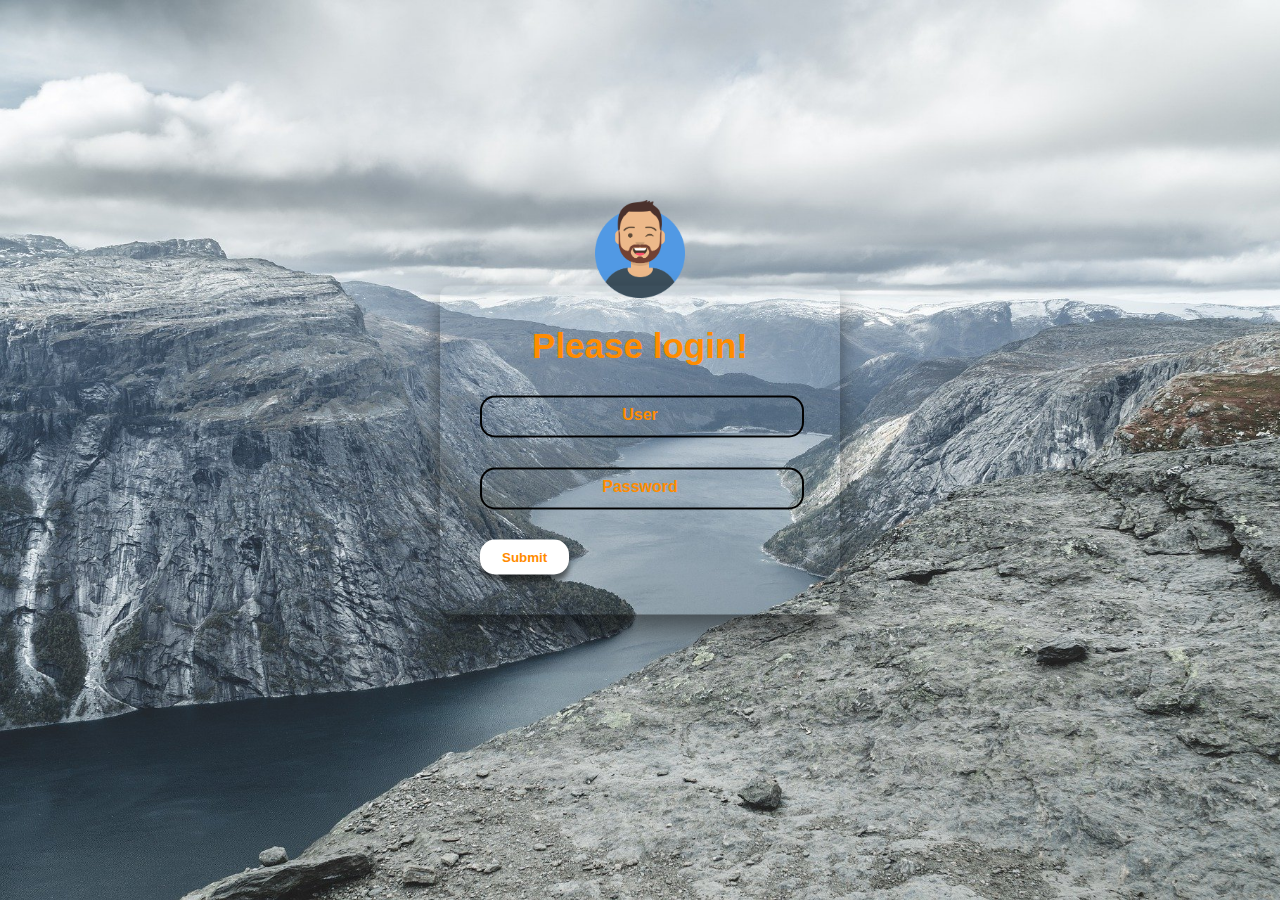
<file: login.html>
<!DOCTYPE html>
<html lang="en">
<head>
    <meta charset="UTF-8">
    <meta name="viewport" content="width=device-width, initial-scale=1.0">
    <link rel="stylesheet" href="https://stackpath.bootstrapcdn.com/font-awesome/4.7.0/css/font-awesome.min.css">
    
    <title>LoginForm</title>
    <link rel="stylesheet" href="login.css">
</head>
<body><img src="./images/login-avatar.png "class="center">
    <div class="box">
        
        <h2>Please login!</h2>
        <form>
            <div class="inputBox">   
                
                <input type="text" name="" required="">
                <label>User</label>
            </div>
            <div class="inputBox">   
                <input type="password" name="asd" required="">
                <label>Password</label>
            </div>
            <input type="submit" name="" value="Submit">
        </form>
    </div>
</body>
</html>
</file>
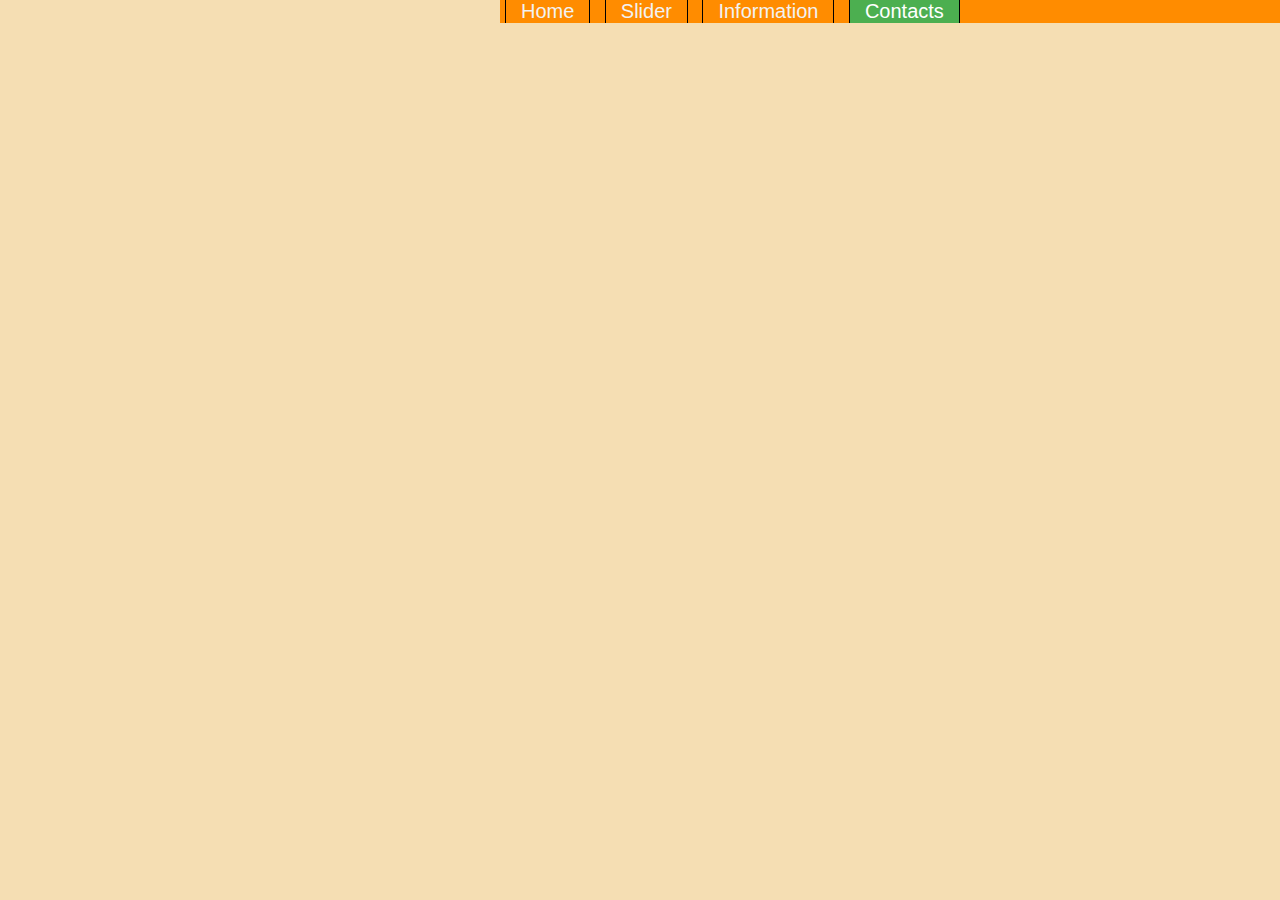
<file: Website folder/contacts.html>
<!DOCTYPE html>
<html lang="en">
<head>
    <meta charset="UTF-8">
    <meta name="viewport" content="width=device-width, initial-scale=1.0">
    <title>Contacts</title>
    <style>
        body {
          margin: 0;
          font-family:'Trebuchet MS', 'Lucida Sans Unicode', 'Lucida Grande', 'Lucida Sans', Arial, sans-serif;
        }
        
        .navigationBar {
          overflow: hidden;
          width: 1000px;
          position: relative;
          margin-left: 500px;
          background-color: darkorange;
        }
        
        .navigationBar a {
          color: #f2f2f2;
          text-align: center;
          padding: 15px;
          border: 1px solid black;
          width: 5%;
          margin: 5px;
          text-decoration:none;
          font-size: 20px;
        }
        
        .navigationBar a:hover {
          background-color: black;
          color: white;
        }
        
        .navigationBar a.whenMouseIsOn {
          background-color: #4CAF50;
          color: white;
        }
        
        </style>
</head>
<body style="background-color: wheat;">
    <div class="navigationBar" class="topnav-centered">        
        <a href="index.html">Home</a> 
        <a href="slider.html">Slider</a>   
        <a href="information.html">Information</a>   
        <a class="whenMouseIsOn" href="contacts.html">Contacts</a>             
    </div>
</body>
</html>
</file>
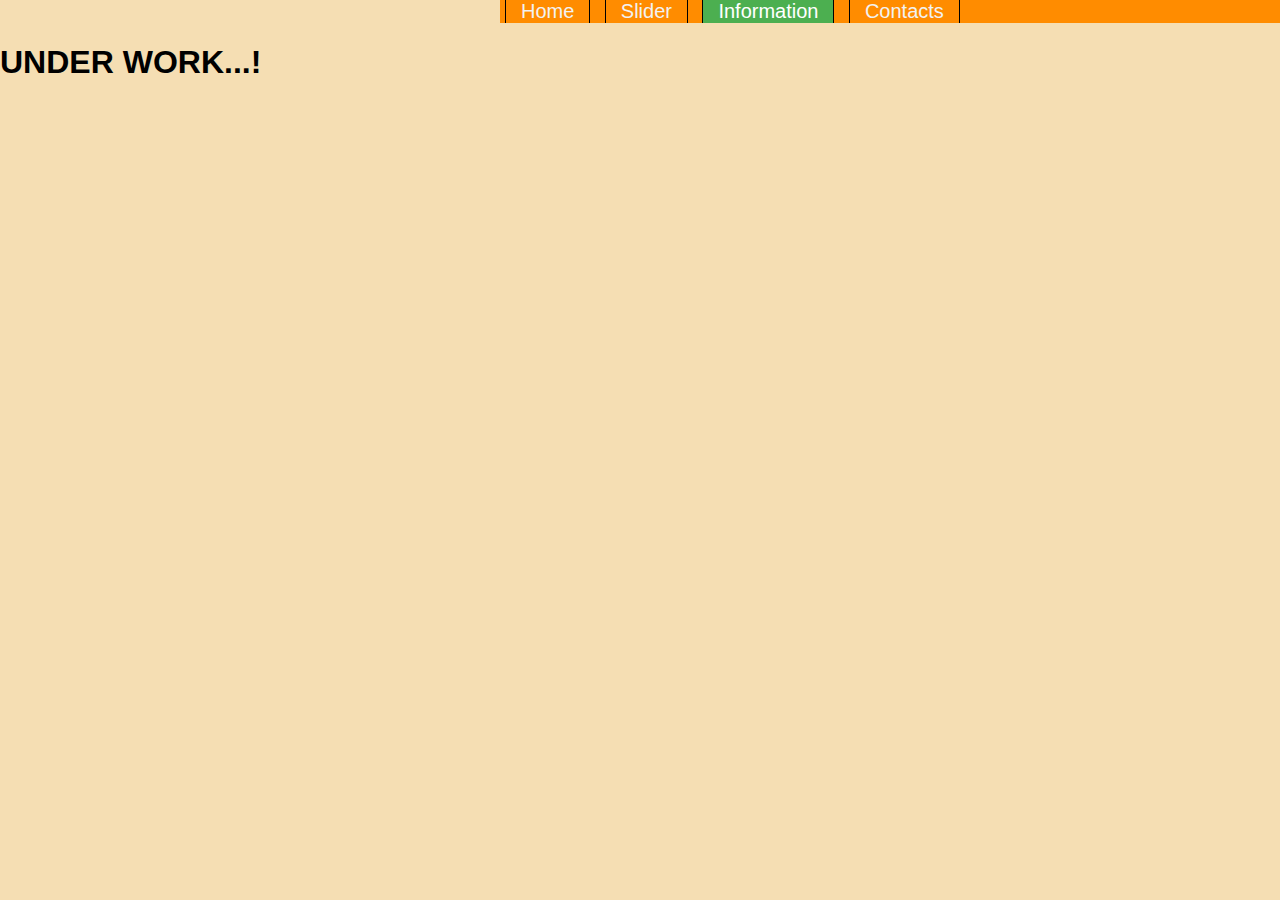
<file: Website folder/information.html>
<!DOCTYPE html>
<html lang="en">
<head>
    <meta charset="UTF-8">
    <meta name="viewport" content="width=device-width, initial-scale=1.0">
    <title>Information</title>
    <style>
        body {
          margin: 0;
          font-family:'Trebuchet MS', 'Lucida Sans Unicode', 'Lucida Grande', 'Lucida Sans', Arial, sans-serif;
        }
        
        .navigationBar {
          overflow: hidden;
          width: 1000px;
          position: relative;
          margin-left: 500px;
          background-color: darkorange;
        }
        
        .navigationBar a {
          color: #f2f2f2;
          text-align: center;
          padding: 15px;
          border: 1px solid black;
          width: 5%;
          margin: 5px;
          text-decoration:none;
          font-size: 20px;
        }
        
        .navigationBar a:hover {
          background-color: black;
          color: white;
        }
        
        .navigationBar a.whenMouseIsOn {
          background-color: #4CAF50;
          color: white;
        }
        
        </style>
</head>
<body style="background-color: wheat;">
    <div class="navigationBar" class="topnav-centered">        
        <a href="index.html">Home</a> 
        <a href="slider.html">Slider</a> 
        <a class="whenMouseIsOn" href="information.html">Information</a> 
        <a href="contacts.html">Contacts</a>                     
    </div>
    <h1>UNDER WORK...!</h1>
</body>
</html>
</file>
<file: Website folder/24.03.2020/contacts-socialBar.css>
body {
    background-color: #d8d8d8;
}

.social-menu ul {
    position: fixed;
    top: 50%;
    left: 2%;
    transform: translate(-50%, -50%);
    padding: 1;
    margin: 2;
    display: block;
}
.social-menu ul li {
    list-style: none;
    margin: 0 10px;
}
.social-menu ul li .fa {
    color: #000000;
    font-size: 40px;
    line-height: 50px;
    transition: .6s;
}
.social-menu ul li .fa:hover {
    color: #ffffff;
}
.social-menu ul li a {
    position: relative;
    display: block;
    border-radius: 10px;
    width: 50px;
    height: 50px;  
    background-color: orange;
    cursor: pointer;
    text-align: center;
    transition: 1.2s;
    transform: translate(0,0px);
    box-shadow: 0px 7px 5px rgba(0, 0, 0, 0.5);
    margin: 10px;
}
.social-menu ul li a:hover {
    transform: rotate(0deg) skew(0deg) translate(0px, 5px);
}
.social-menu ul li:nth-child(1) a:hover {
    background-color: #3b5999;
}
.social-menu ul li:nth-child(2) a:hover {
    background-color: #e4405f;
}
.social-menu ul li:nth-child(3) a:hover {
    background-color: #55acee;
}
.social-menu ul li:nth-child(4) a:hover {
    background-color: #333;
}
</file>
<file: Website folder/24.03.2020/nav-bar.css>
* {
    margin: 0;
    padding: 0;
    outline: 0;
    box-sizing: border-box;
  }
  body{
      background-color:lightblue;      
    }
  .menus li a {
    text-decoration: none;
    text-align: center;
    } 
  .menus li {
    list-style-type: none;
  } 
  nav {
    position: static;   
    margin: 0;
    padding: 10px 10px;
    background: #333;   
    text-align: right;
    padding-right: 2%;
    position: -webkit-sticky;
    position: sticky;
    top: 0; 
  }  
  .LogoTitle {
    
    width: 15%;
    float: left;
    text-transform: uppercase;
    color: darkorange;
    font-size: 25px;
    text-align: left;
    padding-left: 5%;
    font-weight: bolder;
    text-decoration: none;
    background:url(https://i.postimg.cc/kV97M9R7/logo.png); 
    -webkit-background-size:cover;
    background-size: contain;
    background-position: left;
    background-repeat: no-repeat;   
}
  
  .menus li {
    display: inline-block;
  }
  
  .menus a {
    transition: 3s; 
    transition-duration: .5s;
    animation: ease-in;
    font-weight: 900;
    color: darkorange;      
    letter-spacing: 1px;
    text-transform: uppercase;
    display: block;
    padding: 0 25px;
    font-size: 20px;
    line-height: 30px;
    position: relative;
    z-index: 1;
    
  }
  .menus a:hover {
    background: none;  
    color: white;
    font-size: 20px;
    font-family: Verdana, Geneva, Tahoma, sans-serif;
    transition: 1.5s;  
  }
  
  li a.active{
      background-color: white;     
  }
  .welcome{
      text-align: center;
      padding: 50px;
      color: darkorange;
  }
  .infoForMe{
      text-align: center;
  }
  .text{
      text-align: center;
  }
</file>
<file: Website folder/24.03.2020/style.css>
body {
	margin: 0;
	padding: 0;
}

footer{
	position: static;
	bottom: 0;
}
.footer-distributed{
	background-color: #333;
	box-shadow: 0 1px 1px 0 rgba(0, 0, 0, 0.12);
	box-sizing: border-box;
	width: 100%;
	text-align: right;
	font: bold 16px sans-serif;
	padding: 15px;
	margin-top: 40px;
} 
.footer-distributed .footer-icons a{
    display: inline-block;
    position: static;
	width: 200px;
	height: 35px;
	cursor: pointer;
	background-color:  darkorange;
	border-radius: 10px;
	font-size: 20px;
	color: black;
	text-align: center;
	line-height: 35px; 
	margin-right: 3px;
    margin-bottom: 5px;
    transition: 1.2s;
    transform: translate(0,0px);
    box-shadow: 0px 7px 5px rgba(0, 0, 0, 0.5);
    margin: 4px;
    text-decoration: none;   
}

.footer-icons a:hover {
    color: white;
}
.footer-icons a:hover {
    transform: rotate(0deg) skew(0deg) translate(0px, 5px);
}
.footer-icons :nth-child(1) a:hover {
    
    color: white;
}
</file>
<file: All Files/Website folder/27.03.2020/contacts-socialBar.css>
body {
    background-color: #d8d8d8;
}

.social-menu ul {
    position: fixed;
    top: 50%;
    left: 2%;
    transform: translate(-50%, -50%);
    padding: 1;
    margin: 2;
    display: block;
}
.social-menu ul li {
    list-style: none;
    margin: 0 10px;
}
.social-menu ul li .fa {
    color: #000000;
    font-size: 40px;
    line-height: 50px;
    transition: .6s;
}
.social-menu ul li .fa:hover {
    color: #ffffff;
}
.social-menu ul li a {
    position: relative;
    display: block;
    border-radius: 10px;
    width: 50px;
    height: 50px;  
    background-color: orange;
    cursor: pointer;
    text-align: center;
    transition: 1.2s;
    transform: translate(0,0px);
    box-shadow: 0px 7px 5px rgba(0, 0, 0, 0.5);
    margin: 10px;
}
.social-menu ul li a:hover {
    transform: rotate(0deg) skew(0deg) translate(0px, 5px);
}
.social-menu ul li:nth-child(1) a:hover {
    background-color: #3b5999;
}
.social-menu ul li:nth-child(2) a:hover {
    background-color: #e4405f;
}
.social-menu ul li:nth-child(3) a:hover {
    background-color: #55acee;
}
.social-menu ul li:nth-child(4) a:hover {
    background-color: #333;
}
</file>
<file: All Files/Website folder/27.03.2020/nav-bar.css>
* {
    margin: 0;
    padding: 0;
    outline: 0;
    box-sizing: border-box;
  }
  body{
      background-color:lightblue;      
    }
  .menus li a {
    text-decoration: none;
    text-align: center;
    } 
  .menus li {
    list-style-type: none;
  } 
  nav {   
    margin: 0;
    padding: 10px 10px;
    background: #333;   
    text-align: right;
    padding-right: 2%;

  }  
  .LogoTitle {
    
    width: 15%;
    float: left;
    text-transform: uppercase;
    color: darkorange;
    font-size: 25px;
    text-align: left;
    padding-left: 5%;
    font-weight: bolder;
    text-decoration: none;
    background:url(https://i.postimg.cc/kV97M9R7/logo.png); 
    -webkit-background-size:cover;
    background-size: contain;
    background-position: left;
    background-repeat: no-repeat;   
}
  
  .menus li {
    display: inline-block;
  }
  
  .menus a {


    color: darkorange;      
    letter-spacing: 1px;
    text-transform: uppercase;
    display: block;
    padding: 0 25px;
    line-height: 30px;
    position: relative;
    z-index: 1;
    
  }
  .menus a:hover {
    background: none;  
    color: white;
    font-family: Verdana, Geneva, Tahoma, sans-serif;
    transition: 1s;  
  }
  
  li a.active{
      background-color: white; 
         
  }
  .welcome{
      text-align: center;
      padding: 50px;
      color: darkorange;
  }
  .infoForMe{
      text-align: center;
  }
  .text{
      text-align: center;
  }
  .menus .searchy {
    float: right;
  }
  
  .menus input[type=text] {
    padding: 7px;
    text-align: left;
    margin-top: 0px;
    font-size: 17px;
    border: 10px;
    background-color: #333;
    color: darkorange;
  }
  
  .menus .searchy button {
    float: left;
    padding: 6px 10px;
    margin-top: 0px;
    margin-right: 0px;
    background: #333;
    font-size: 17px;
    border: none;
    border-radius: 10px;
    cursor: pointer;
    color: darkorange;
  }
  
  .menus .searchy button:hover {
    background: darkorange;
    color: white;
  }
</file>
<file: All Files/Website folder/27.03.2020/style.css>
body {
	margin: 0;
	padding: 0;
}

footer{
	position: -webkit-sticky;
    position: sticky;
    top: 0;
}
.footer-distributed{
	background-color: #333;
	box-shadow: 0 1px 1px 0 rgba(0, 0, 0, 0.12);
	box-sizing: border-box;
	width: 100%;
	text-align: left;
	font: bold 16px sans-serif;
	padding: 15px;
	margin-top: 40px;
} 
.footer-distributed .footer-icons a{
    display: inline-block;
    position: static;
	width: 200px;
	height: 35px;
	cursor: pointer;
	background-color:  darkorange;
	border-radius: 10px;
	font-size: 20px;
	color: black;
	text-align: center;
	line-height: 35px; 
	margin-right: 3px;
    margin-bottom: 5px;
    transition: 1.2s;
    transform: translate(0,0px);
    box-shadow: 0px 7px 5px rgba(0, 0, 0, 0.5);
    margin: 4px;
	text-decoration: none; 
}

.footer-icons a:hover {
    color: white;
}
.footer-icons a:hover {
    transform: rotate(0deg) skew(0deg) translate(0px, 5px);
}
.footer-icons :nth-child(1) a:hover {
    
    color: white;
}
li a.active{
	background-color: white; 
}
</file>
<file: login.css>
body{
    margin: 0;
    padding: 0;
    background-image: url(./images/bcgr.jpg);
    background-size: cover;   
    font-family: sans-serif;  
    background-repeat: no-repeat;
    background-attachment: fixed;
}
.box{
    position: absolute;
    top: 50%;
    left: 50%;
    transform: translate(-50%,-50%);
    width: 400px;
    padding: 40px;
    background: darkorange(1);
    box-sizing: border-box;
    box-shadow: 0 15px 25px rgba(0,0,0,.5);
    border-radius: 10px;
    
}
.box h2
{
    margin: 0 0 30px;
    padding: 0;
    color: darkorange;
    text-align: center;
    font-size: 35px;
}
.box .inputBox
{
    position: relative;
}
.box .inputBox input{
    width: 100%;
    padding: 10px 0;
    font-size: 16px;
    color: black;
    margin-bottom: 30px;
    border: none;
    border-bottom: 15px;
    border: 2px solid black;
    border-radius: 15px;
    outline: none;
    background: transparent;
    text-align: center;
}
.box .inputBox label{
    position: absolute;
    top: 0;
    left: 5;
    width: 100%;
    padding: 10px 0;
    font-size: 16px;
    color: darkorange;
    pointer-events: none;
    transition: .2s;
    text-align: center;
    font-weight: 800;
}
.box .inputBox input:focus ~ label,
.box .inputBox input:valid ~ label{
    top: -35px;
    left: 0;
    color: darkorange;
    font-size: 20px;
}
.box input[type="submit"]{
    background: transparent;
    border: none;
    outline: none;
    color: darkorange;
    background: white;
    padding: 10px 22px;
    cursor: pointer;
    border-radius: 15px;
    text-align: center;
    transform: translate(0,0px);
    box-shadow: 0px 7px 5px rgba(0, 0, 0, 0.5);
    font-weight: 800; 
}   
.box input[type="submit"]:hover{
    background-color: darkorange;
    color: white;
}
.center{
    display: block;
    margin-left: auto;
    margin-right: auto;
    padding-top: 200px;
    padding-right: center;
    width: 7%;
    
}
</file>
